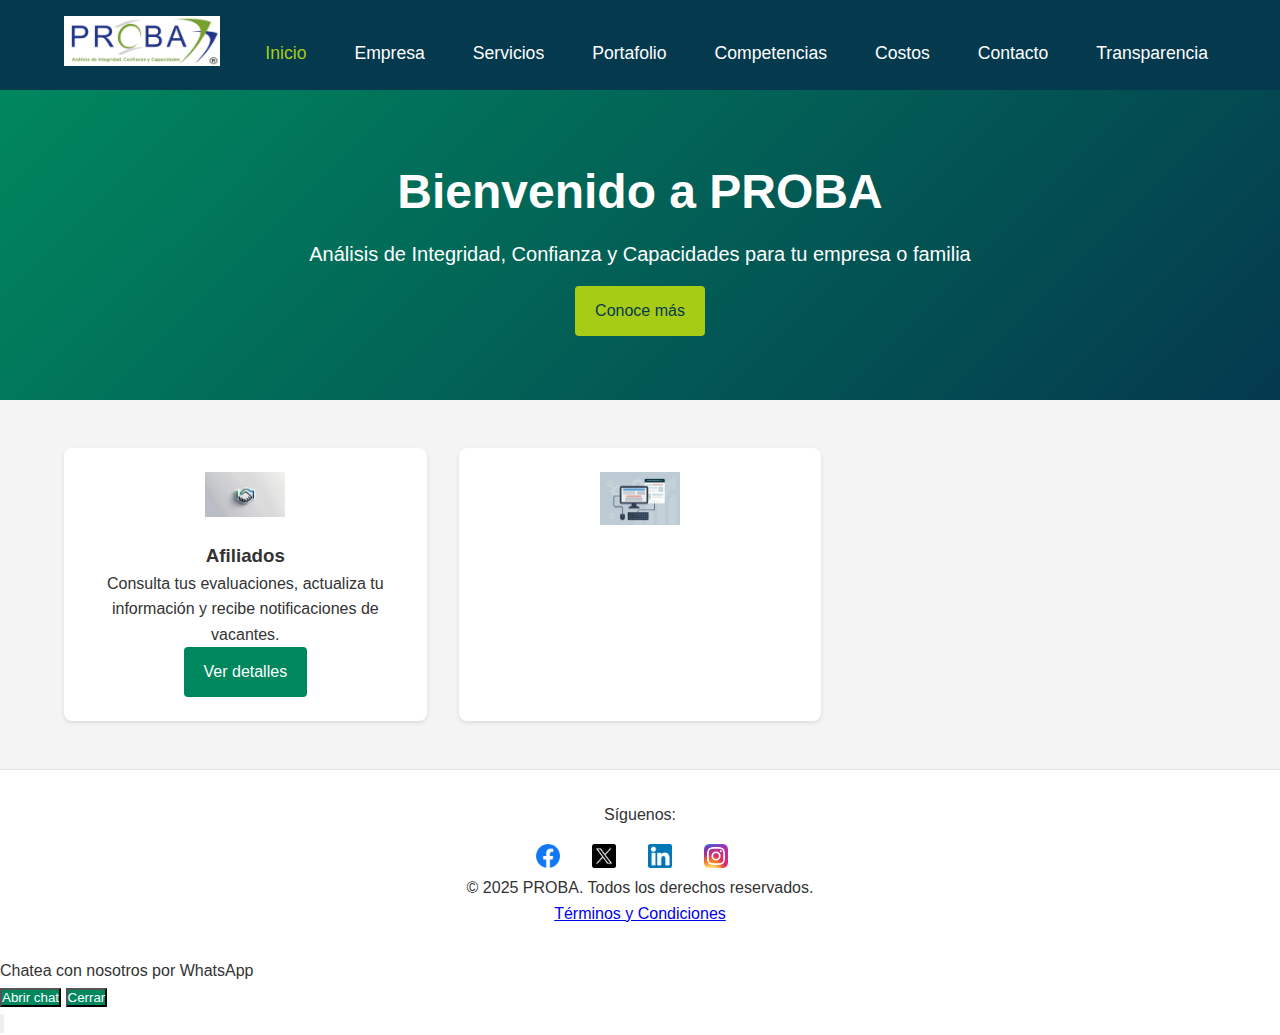
<file: index.html>
<!DOCTYPE html>
<html lang="es">
<head>
  <meta charset="UTF-8">
  <meta name="viewport" content="width=device-width, initial-scale=1">
  <title>PROBA – Inicio</title>
  <link rel="stylesheet" href="css/styles.css">
</head>
<body>

  <!-- ====== HEADER / NAV ====== -->
  <header>
    <div class="container nav-container">
      <a href="index.html" class="logo">
        <img src="images/logo.png" alt="Logo PROBA" />
      </a>
      <nav>
        <ul>
          <li><a href="index.html" class="active">Inicio</a></li>
          <li><a href="empresa.html">Empresa</a></li>
          <li><a href="servicios.html">Servicios</a></li>
          <li><a href="portafolio.html">Portafolio</a></li>
          <li><a href="competencias.html">Competencias</a></li>
          <li><a href="costos.html">Costos</a></li>
          <li><a href="contacto.html">Contacto</a></li>
          <li><a href="transparencia.html">Transparencia</a></li>
        </ul>
      </nav>
    </div>
  </header>

  <!-- ====== HERO ====== -->
  <section class="hero">
    <div class="container hero-content">
      <h1>Bienvenido a PROBA</h1>
      <p>Análisis de Integridad, Confianza y Capacidades para tu empresa o familia</p>
      <a href="empresa.html" class="btn btn-primary">Conoce más</a>
    </div>
  </section>

  <!-- ====== INTRO / DESTACADOS ====== -->
  <section class="intro">
    <div class="container grid-3">
      <div class="card">
        <img src="images/afiliado.jpg" alt="Afiliados" />
        <h3>Afiliados</h3>
        <p>Consulta tus evaluaciones, actualiza tu información y recibe notificaciones de vacantes.</p>
        <a href="empresa.html#publico" class="btn btn-secondary">Ver detalles</a>
      </div>
      <div class="card">
        <img src="images/web.jpg" alt="Empresas" />

      </div>
    </div>
  </section>
  
  <!-- ====== FOOTER ====== -->
  <footer>
    <div class="container footer-content">
      <div class="footer-social">
        <p>Síguenos:</p>
        <ul class="social">
          <li><a href="https://facebook.com/tuempresa" target="_blank">
            <img src="images/facebook.png" alt="Facebook" class="social-icon facebook" />
          </a></li>
          <li><a href="https://twitter.com/tuempresa" target="_blank">
            <img src="images/x.png" alt="Twitter" class="social-icon twitter" />
          </a></li>
          <li><a href="https://linkedin.com/company/tuempresa" target="_blank">
            <img src="images/linkedin.png" alt="LinkedIn" class="social-icon linkedin" />
          </a></li>
          <li><a href="https://instagram.com/tuempresa" target="_blank">
            <img src="images/instagram.png" alt="Instagram" class="social-icon instagram" />
          </a></li>
        </ul>
      </div>
      <p>© 2025 PROBA. Todos los derechos reservados.</p>
      <p><a href="terminos.html" class="terms-link">Términos y Condiciones</a></p>
    </div>
  </footer>
  <!-- Botn flotante de WhatsApp -->
  <div id="whatsapp-overlay" class="whatsapp-overlay hidden">
    <p>Chatea con nosotros por WhatsApp</p>
    <div class="buttons">
      <button type="button" class="btn-secondary" id="whatsapp-open">Abrir chat</button>
      <button type="button" class="btn-secondary" id="whatsapp-close">Cerrar</button>
    </div>
  </div>
  <button id="whatsapp-btn" class="whatsapp-btn" aria-label="WhatsApp">
    <svg viewBox="0 0 32 32" aria-hidden="true"><path d="M16 0c-8.8 0-16 7.2-16 16 0 2.9 0.8 5.7 2.3 8.2l-2.3 8.4 8.6-2.2c2.4 1.3 5.1 2 7.8 2 8.8 0 16-7.2 16-16s-7.2-16-16-16zm0 29.3c-2.2 0-4.4-0.6-6.3-1.7l-0.4-0.2-5.1 1.3 1.4-4.9-0.3-0.5c-1.4-2.2-2.2-4.7-2.2-7.3 0-7.5 6.1-13.6 13.6-13.6s13.6 6.1 13.6 13.6c0 7.5-6.1 13.6-13.6 13.6zm7.6-9.4c-0.3-0.1-1.9-0.9-2.2-1-0.3-0.1-0.5-0.2-0.7 0.2-0.2 0.3-0.8 1-1 1.2-0.2 0.2-0.4 0.3-0.7 0.1-0.3-0.1-1.3-0.5-2.4-1.5-0.9-0.8-1.5-1.8-1.7-2.1-0.2-0.3 0-0.5 0.1-0.6 0.1-0.1 0.3-0.3 0.4-0.4 0.1-0.1 0.1-0.2 0.2-0.3 0.1-0.1 0.1-0.2 0.2-0.3s0.1-0.2 0-0.3c0-0.1-0.7-1.7-1-2.4-0.3-0.7-0.6-0.6-0.8-0.6-0.3 0-0.5 0-0.7 0-0.2 0-0.3 0-0.5 0.3s-0.6 0.6-0.6 1.5 0.6 1.8 0.7 1.9c0.1 0.1 1.1 1.6 2.7 2.8 1.2 0.9 2.1 1.2 2.4 1.3s0.5 0.1 0.7-0.1c0.2-0.2 0.8-0.9 1.1-1.2s0.5-0.3 0.8-0.2c0.3 0.1 1.9 0.9 2.2 1 0.3 0.1 0.5 0.2 0.5 0.3 0.1 0.2 0.1 1.2-0.2 1.6z"/></svg>
  </button>

  <script src="js/script.js"></script>
</body>
</html>
</file>
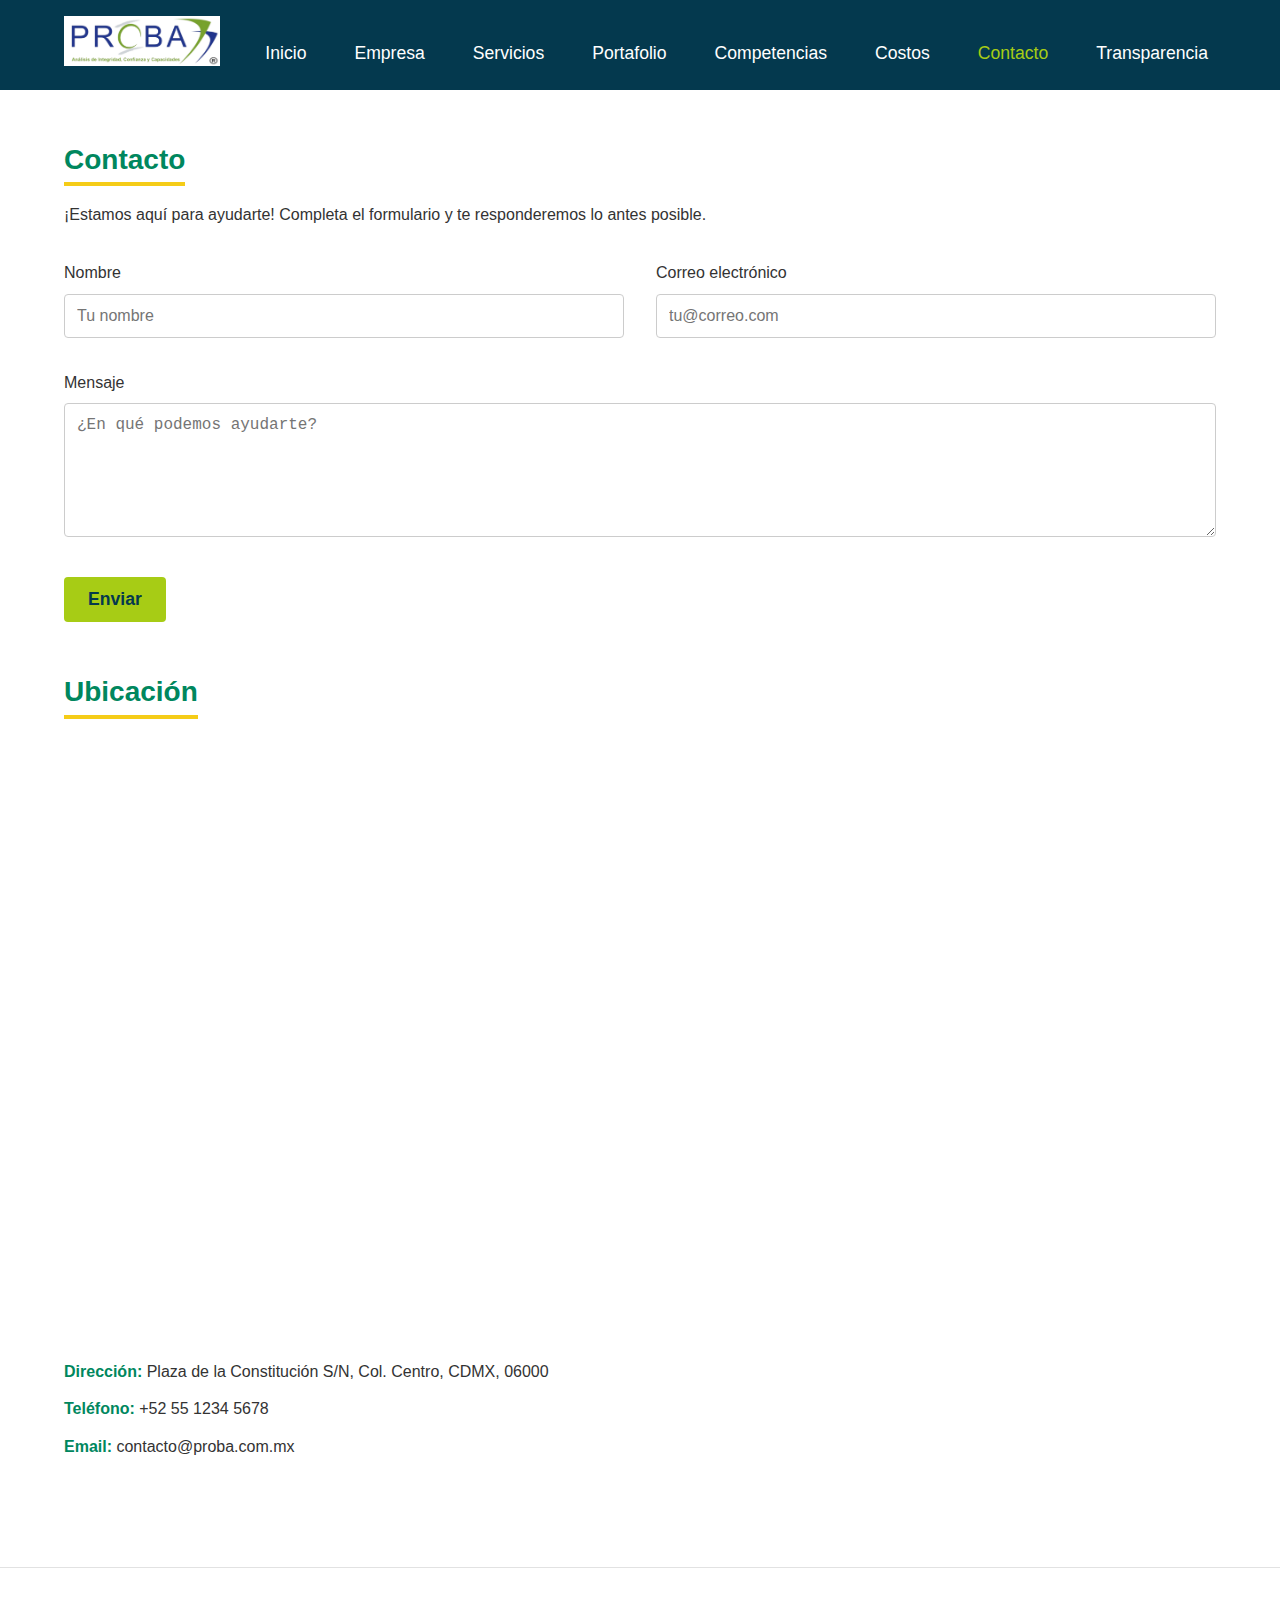
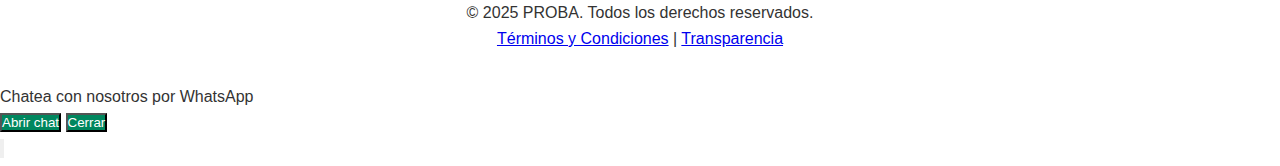
<file: contacto.html>
<!DOCTYPE html>
<html lang="es">
<head>
  <meta charset="UTF-8">
  <meta name="viewport" content="width=device-width, initial-scale=1">
  <title>PROBA – Contacto</title>
  <link rel="stylesheet" href="css/styles.css">
  <style>
    /* Estilos específicos para formulario de contacto */
    #contacto-form {
      display: grid;
      grid-template-columns: 1fr 1fr;
      gap: 2rem;
      align-items: start;
      margin-top: 2rem;
    }
    #contacto-form label {
      display: block;
      margin-bottom: 0.5rem;
      font-weight: 500;
    }
    #contacto-form input,
    #contacto-form textarea {
      width: 100%;
      padding: 0.75rem;
      border: 1px solid #ccc;
      border-radius: 4px;
      font-size: 1rem;
      resize: vertical;
      transition: border-color 0.3s;
    }
    #contacto-form input:focus,
    #contacto-form textarea:focus {
      border-color: var(--emerald);
      outline: none;
    }
    #contacto-form .btn-submit {
      grid-column: span 2;
      background: var(--lime);
      color: var(--dark-teal);
      border: none;
      padding: 0.75rem 1.5rem;
      font-size: 1.1rem;
      font-weight: 600;
      border-radius: 4px;
      cursor: pointer;
      transition: background 0.3s;
      justify-self: start;
    }
    #contacto-form .btn-submit:hover {
      background: var(--gold);
    }
    @media (max-width: 600px) {
      #contacto-form {
        grid-template-columns: 1fr;
      }
      #contacto-form .btn-submit {
        grid-column: span 1;
        width: 100%;
      }
    }

    /* Aviso de privacidad */
    .overlay-consent {
      position: fixed;
      top: 0;
      left: 0;
      width: 100%;
      height: 100%;
      background: rgba(0,0,0,0.6);
      display: flex;
      justify-content: center;
      align-items: center;
      z-index: 1000;
    }
    .overlay-consent.hidden { display: none; }
    .modal-consent {
      background: #fff;
      padding: 1.5rem;
      border-radius: 8px;
      max-width: 400px;
      text-align: center;
    }
    .modal-consent label {
      display: flex;
      align-items: center;
      margin: 1rem 0;
      font-weight: 500;
    }
    .modal-consent input[type="checkbox"] {
      margin-right: 0.5rem;
      width: 20px;
      height: 20px;
    }
    .modal-consent .buttons {
      display: flex;
      justify-content: center;
      gap: 1rem;
      margin-top: 1rem;
    }
  </style>
</head>
<body>
  <!-- HEADER y NAV -->
  <header>
    <div class="container nav-container">
      <a href="index.html" class="logo"><img src="images/logo.png" alt="Logo PROBA"></a>
      <nav>
        <ul>
          <li><a href="index.html">Inicio</a></li>
          <li><a href="empresa.html">Empresa</a></li>
          <li><a href="servicios.html">Servicios</a></li>
          <li><a href="portafolio.html">Portafolio</a></li>
          <li><a href="competencias.html">Competencias</a></li>
          <li><a href="costos.html">Costos</a></li>
          <li><a href="contacto.html" class="active">Contacto</a></li>
          <li><a href="transparencia.html">Transparencia</a></li>
        </ul>
      </nav>
    </div>
  </header>

  <main class="container section">
    <h2>Contacto</h2>
    <p>¡Estamos aquí para ayudarte! Completa el formulario y te responderemos lo antes posible.</p>

    <form id="contacto-form">
      <div>
        <label for="nombre">Nombre</label>
        <input type="text" id="nombre" name="nombre" placeholder="Tu nombre" required>
      </div>
      <div>
        <label for="email">Correo electrónico</label>
        <input type="email" id="email" name="email" placeholder="tu@correo.com" required>
      </div>
      <div style="grid-column: span 2;">
        <label for="mensaje">Mensaje</label>
        <textarea id="mensaje" name="mensaje" rows="6" placeholder="¿En qué podemos ayudarte?" required></textarea>
      </div>
      <button type="button" class="btn-submit" id="open-consent">Enviar</button>
    </form>

    <div id="aviso-overlay" class="overlay-consent hidden">
      <div class="modal-consent">
        <p>Estás a punto de enviar tus datos personales. Confirma que estás de acuerdo.</p>
        <label><input type="checkbox" id="aceptar-datos"> Acepto el envío de mis datos personales</label>
        <div class="buttons">
          <button type="button" class="btn-secondary" id="cancelar-envio">Cancelar</button>
          <button type="button" class="btn-submit" id="confirmar-envio" disabled>Enviar</button>
        </div>
      </div>
    </div>

    <!-- NUEVA SECCIÓN DE UBICACIÓN Y DATOS DE CONTACTO -->
    <section id="ubicacion" class="section">
      <h2>Ubicación</h2>
      <div class="map-container">
        <iframe
          src="https://www.google.com/maps/embed?pb=!1m18!1m12!1m3!1d3762.8430171093698!2d-99.13260608534549!3d19.432613986943704!2m3!1f0!2f0!3f0!3m2!1i1024!2i768!4f13.1!3m3!1m2!1s0x85d1ff1b8925b129%3A0xddf3b46e4fb4f3a2!2sZ%C3%B3calo%20de%20la%20Ciudad%20de%20M%C3%A9xico!5e0!3m2!1ses-419!2smx!4v1600000000000!5m2!1ses-419!2smx"
          allowfullscreen=""
          loading="lazy"
          referrerpolicy="no-referrer-when-downgrade">
        </iframe>
      </div>
      <div class="contact-details">
        <p><strong>Dirección:</strong> Plaza de la Constitución S/N, Col. Centro, CDMX, 06000</p>
        <p><strong>Teléfono:</strong> +52 55 1234 5678</p>
        <p><strong>Email:</strong> contacto@proba.com.mx</p>
      </div>
    </section>
  </main>

  <!-- FOOTER -->
  <footer>
    <div class="container footer-content">
      <p>© 2025 PROBA. Todos los derechos reservados.</p>
      <p>
        <a href="terminos.html" class="terms-link">Términos y Condiciones</a>
        |
        <a href="transparencia.html" class="terms-link">Transparencia</a>
      </p>
    </div>
  </footer>
  <!-- Botón flotante de WhatsApp -->
  <div id="whatsapp-overlay" class="whatsapp-overlay hidden">
    <p>Chatea con nosotros por WhatsApp</p>
    <div class="buttons">
      <button type="button" class="btn-secondary" id="whatsapp-open">Abrir chat</button>
      <button type="button" class="btn-secondary" id="whatsapp-close">Cerrar</button>
    </div>
  </div>
  <button id="whatsapp-btn" class="whatsapp-btn" aria-label="WhatsApp">
    <svg viewBox="0 0 32 32" aria-hidden="true"><path d="M16 0c-8.8 0-16 7.2-16 16 0 2.9 0.8 5.7 2.3 8.2l-2.3 8.4 8.6-2.2c2.4 1.3 5.1 2 7.8 2 8.8 0 16-7.2 16-16s-7.2-16-16-16zm0 29.3c-2.2 0-4.4-0.6-6.3-1.7l-0.4-0.2-5.1 1.3 1.4-4.9-0.3-0.5c-1.4-2.2-2.2-4.7-2.2-7.3 0-7.5 6.1-13.6 13.6-13.6s13.6 6.1 13.6 13.6c0 7.5-6.1 13.6-13.6 13.6zm7.6-9.4c-0.3-0.1-1.9-0.9-2.2-1-0.3-0.1-0.5-0.2-0.7 0.2-0.2 0.3-0.8 1-1 1.2-0.2 0.2-0.4 0.3-0.7 0.1-0.3-0.1-1.3-0.5-2.4-1.5-0.9-0.8-1.5-1.8-1.7-2.1-0.2-0.3 0-0.5 0.1-0.6 0.1-0.1 0.3-0.3 0.4-0.4 0.1-0.1 0.1-0.2 0.2-0.3 0.1-0.1 0.1-0.2 0.2-0.3s0.1-0.2 0-0.3c0-0.1-0.7-1.7-1-2.4-0.3-0.7-0.6-0.6-0.8-0.6-0.3 0-0.5 0-0.7 0-0.2 0-0.3 0-0.5 0.3s-0.6 0.6-0.6 1.5 0.6 1.8 0.7 1.9c0.1 0.1 1.1 1.6 2.7 2.8 1.2 0.9 2.1 1.2 2.4 1.3s0.5 0.1 0.7-0.1c0.2-0.2 0.8-0.9 1.1-1.2s0.5-0.3 0.8-0.2c0.3 0.1 1.9 0.9 2.2 1 0.3 0.1 0.5 0.2 0.5 0.3 0.1 0.2 0.1 1.2-0.2 1.6z"/></svg>
  </button>
  <script src="js/script.js"></script>
</body>
</html>
</file>
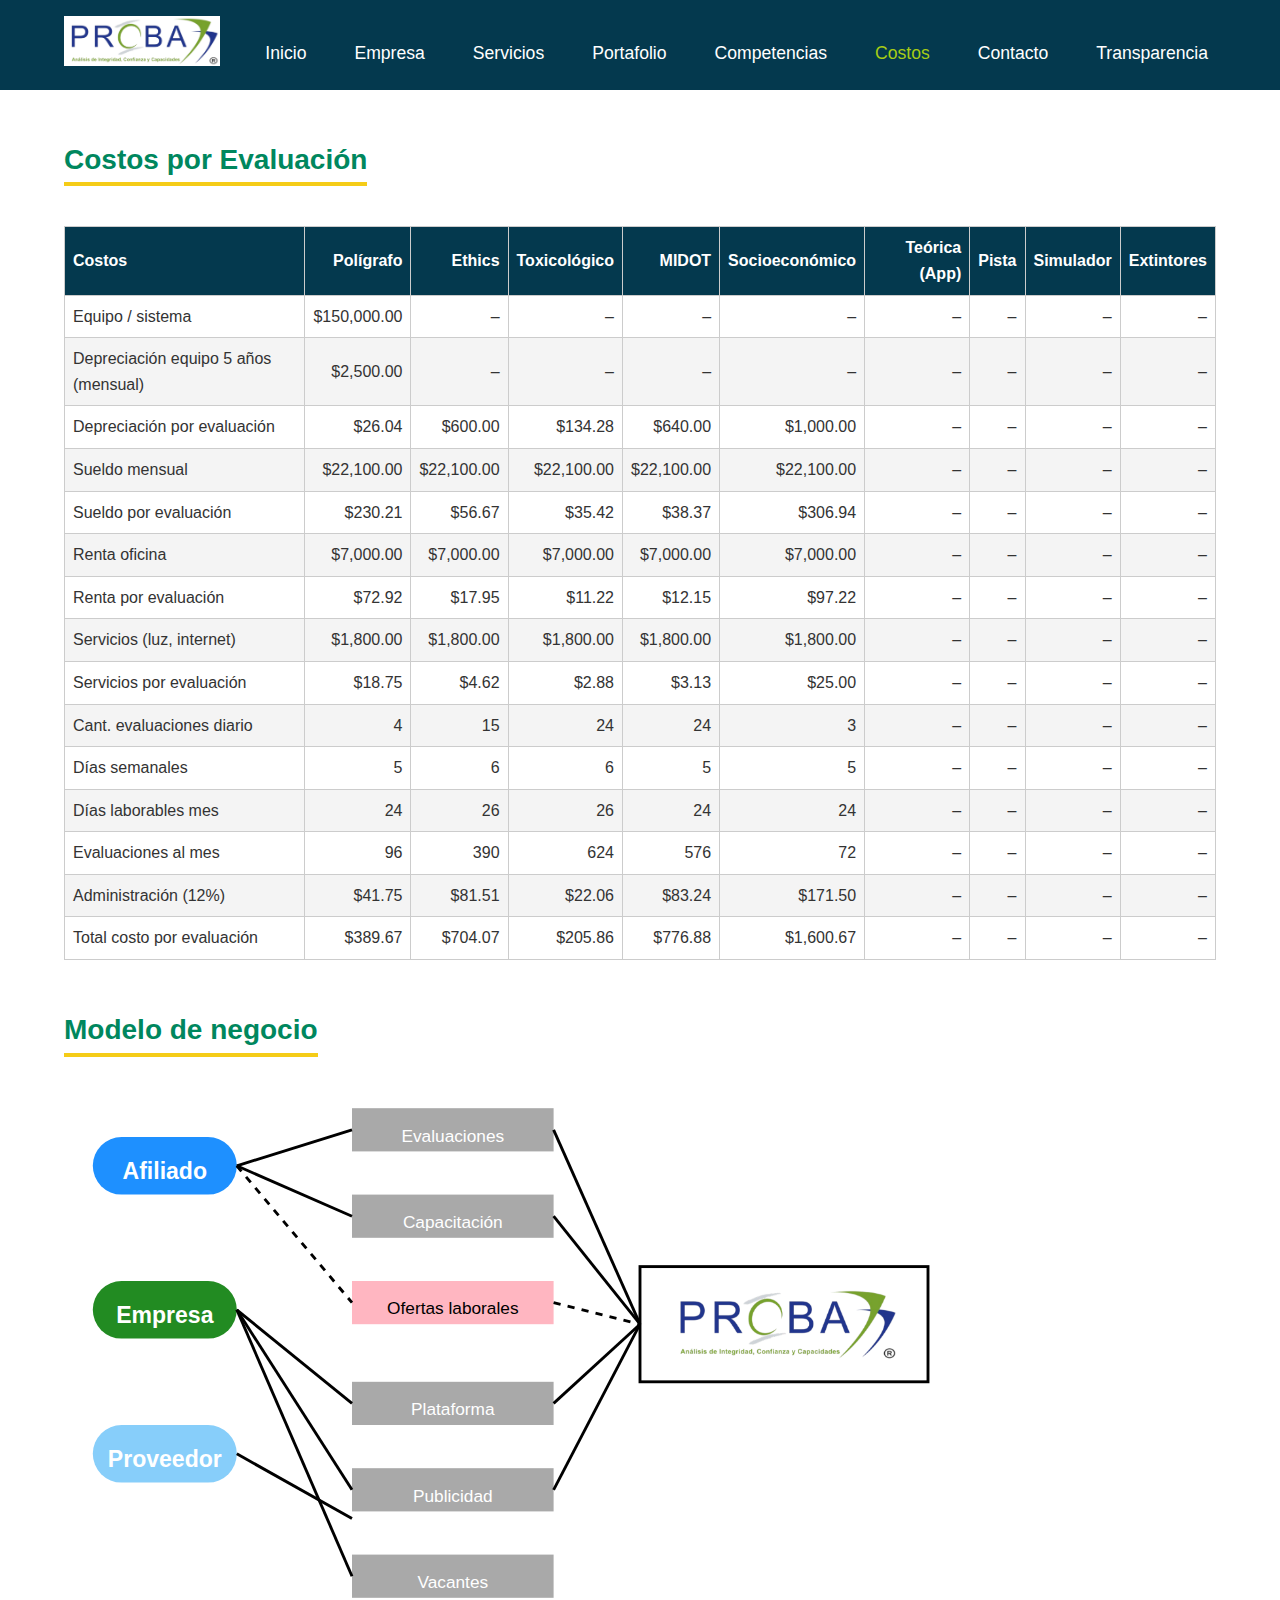
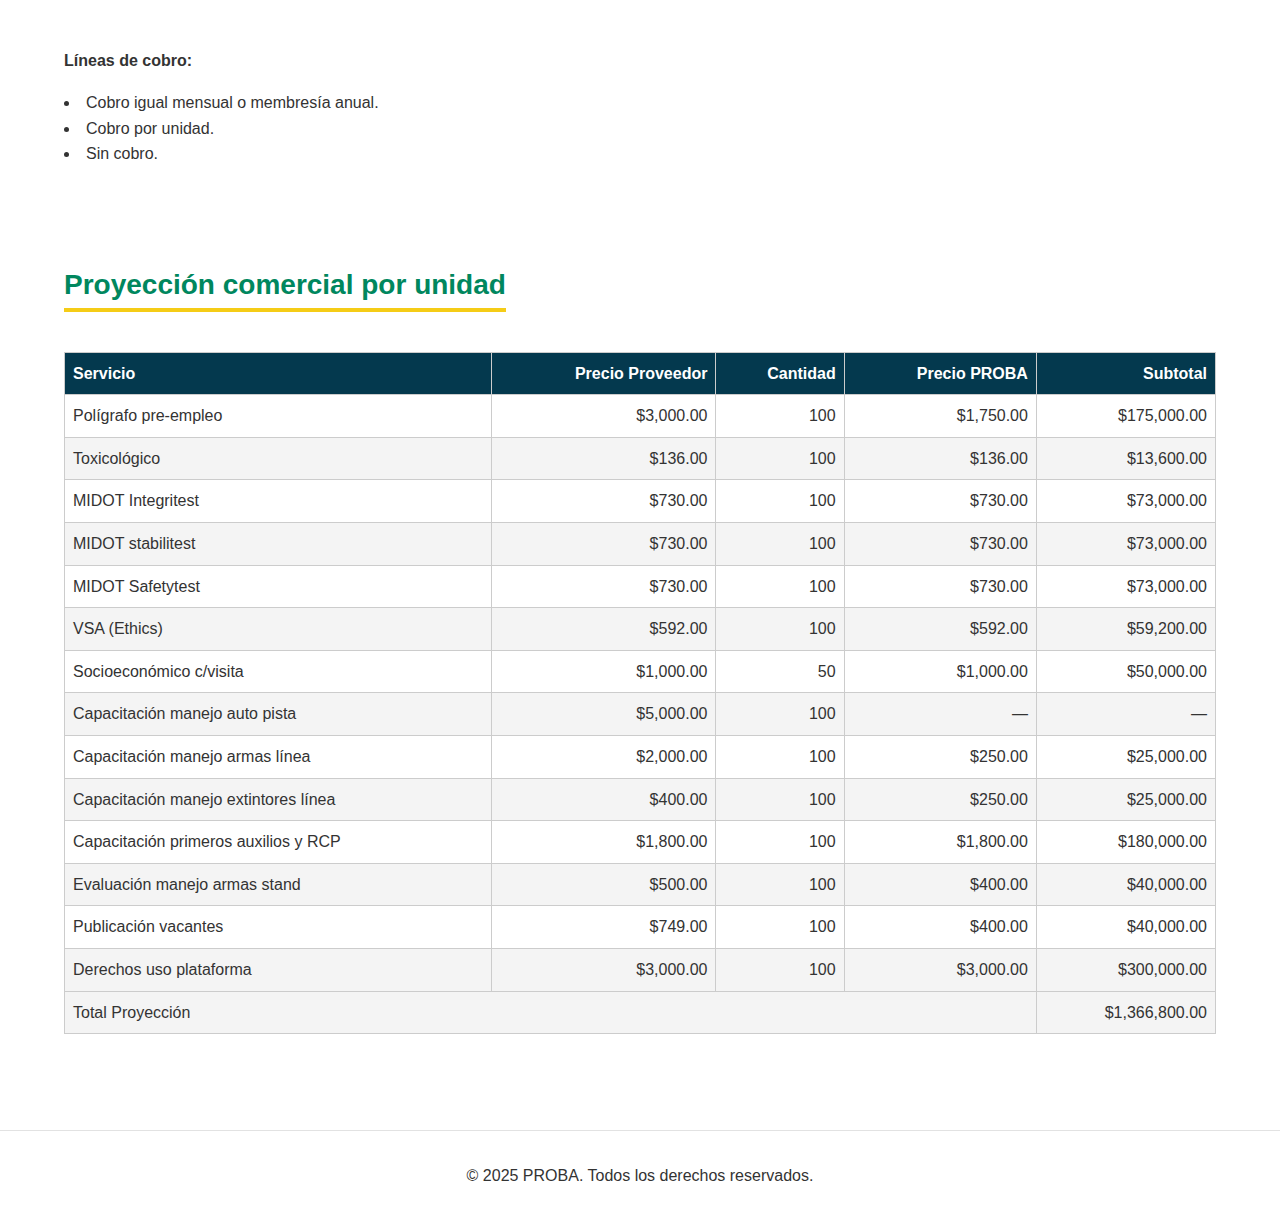
<file: costos.html>
<!-- Archivo: costos.html -->
<!DOCTYPE html>
<html lang="es">
<head>
  <meta charset="UTF-8">
  <meta name="viewport" content="width=device-width, initial-scale=1">
  <title>PROBA – Costos</title>
  <link rel="stylesheet" href="css/styles.css">
  <style>
    /* Estilos adicionales para tablas de costos y proyección */
    .costos-table, .proyeccion-table {
      width: 100%;
      border-collapse: collapse;
      margin-top: 1rem;
    }
    .costos-table th, .costos-table td,
    .proyeccion-table th, .proyeccion-table td {
      border: 1px solid #ccc;
      padding: 0.5rem;
      text-align: right;
    }
    .costos-table thead, .proyeccion-table thead {
      background: var(--dark-teal);
      color: #fff;
    }
    .costos-table tbody tr:nth-child(even), .proyeccion-table tbody tr:nth-child(even) {
      background: var(--gray-light);
    }
    .costos-table th:first-child, .proyeccion-table th:first-child,
    .costos-table td:first-child, .proyeccion-table td:first-child {
      text-align: left;
    }
    .section h2 { margin-bottom: 0.5rem; }
  </style>
</head>
<body>
  <header>
    <div class="container nav-container">
      <a href="index.html" class="logo"><img src="images/logo.png" alt="Logo PROBA"></a>
      <nav>
        <ul>
          <li><a href="index.html">Inicio</a></li>
          <li><a href="empresa.html">Empresa</a></li>
          <li><a href="servicios.html">Servicios</a></li>
          <li><a href="portafolio.html">Portafolio</a></li>
          <li><a href="competencias.html">Competencias</a></li>
          <li><a href="costos.html" class="active">Costos</a></li>
          <li><a href="contacto.html">Contacto</a></li>
          <li><a href="transparencia.html">Transparencia</a></li>
        </ul>
      </nav>
    </div>
  </header>
  <main class="container section">

    <!-- Sección: Costos -->
    <section id="costos">
      <h2>Costos por Evaluación</h2>
      <div class="table-responsive">
        <table class="costos-table">
          <thead>
            <tr>
              <th>Costos</th>
              <th>Polígrafo</th>
              <th>Ethics</th>
              <th>Toxicológico</th>
              <th>MIDOT</th>
              <th>Socioeconómico</th>
              <th>Teórica (App)</th>
              <th>Pista</th>
              <th>Simulador</th>
              <th>Extintores</th>
            </tr>
          </thead>
          <tbody>
            <tr><td>Equipo / sistema</td><td>$150,000.00</td><td>–</td><td>–</td><td>–</td><td>–</td><td>–</td><td>–</td><td>–</td><td>–</td></tr>
            <tr><td>Depreciación equipo 5 años (mensual)</td><td>$2,500.00</td><td>–</td><td>–</td><td>–</td><td>–</td><td>–</td><td>–</td><td>–</td><td>–</td></tr>
            <tr><td>Depreciación por evaluación</td><td>$26.04</td><td>$600.00</td><td>$134.28</td><td>$640.00</td><td>$1,000.00</td><td>–</td><td>–</td><td>–</td><td>–</td></tr>
            <tr><td>Sueldo mensual</td><td>$22,100.00</td><td>$22,100.00</td><td>$22,100.00</td><td>$22,100.00</td><td>$22,100.00</td><td>–</td><td>–</td><td>–</td><td>–</td></tr>
            <tr><td>Sueldo por evaluación</td><td>$230.21</td><td>$56.67</td><td>$35.42</td><td>$38.37</td><td>$306.94</td><td>–</td><td>–</td><td>–</td><td>–</td></tr>
            <tr><td>Renta oficina</td><td>$7,000.00</td><td>$7,000.00</td><td>$7,000.00</td><td>$7,000.00</td><td>$7,000.00</td><td>–</td><td>–</td><td>–</td><td>–</td></tr>
            <tr><td>Renta por evaluación</td><td>$72.92</td><td>$17.95</td><td>$11.22</td><td>$12.15</td><td>$97.22</td><td>–</td><td>–</td><td>–</td><td>–</td></tr>
            <tr><td>Servicios (luz, internet)</td><td>$1,800.00</td><td>$1,800.00</td><td>$1,800.00</td><td>$1,800.00</td><td>$1,800.00</td><td>–</td><td>–</td><td>–</td><td>–</td></tr>
            <tr><td>Servicios por evaluación</td><td>$18.75</td><td>$4.62</td><td>$2.88</td><td>$3.13</td><td>$25.00</td><td>–</td><td>–</td><td>–</td><td>–</td></tr>
            <tr><td>Cant. evaluaciones diario</td><td>4</td><td>15</td><td>24</td><td>24</td><td>3</td><td>–</td><td>–</td><td>–</td><td>–</td></tr>
            <tr><td>Días semanales</td><td>5</td><td>6</td><td>6</td><td>5</td><td>5</td><td>–</td><td>–</td><td>–</td><td>–</td></tr>
            <tr><td>Días laborables mes</td><td>24</td><td>26</td><td>26</td><td>24</td><td>24</td><td>–</td><td>–</td><td>–</td><td>–</td></tr>
            <tr><td>Evaluaciones al mes</td><td>96</td><td>390</td><td>624</td><td>576</td><td>72</td><td>–</td><td>–</td><td>–</td><td>–</td></tr>
            <tr><td>Administración (12%)</td><td>$41.75</td><td>$81.51</td><td>$22.06</td><td>$83.24</td><td>$171.50</td><td>–</td><td>–</td><td>–</td><td>–</td></tr>
          </tbody>
          <tfoot>
            <tr><td>Total costo por evaluación</td><td>$389.67</td><td>$704.07</td><td>$205.86</td><td>$776.88</td><td>$1,600.67</td><td>–</td><td>–</td><td>–</td><td>–</td></tr>
          </tfoot>
        </table>
      </div>
    </section>

    <!-- Sección: Modelo de negocio -->
    <section id="modelo-negocio" class="section">
      <h2>Modelo de negocio</h2>
      <div class="modelo-grid">
        <!-- Diagrama inline SVG -->
        <div class="modelo-diagrama">
          <svg viewBox="0 0 800 400" xmlns="http://www.w3.org/2000/svg">
            <!-- Nodos -->
            <rect x="20" y="50" width="100" height="40" rx="20" fill="#1E90FF" />
            <text x="70" y="75" fill="#fff" text-anchor="middle" alignment-baseline="middle" font-weight="bold">Afiliado</text>

            <rect x="20" y="150" width="100" height="40" rx="20" fill="#228B22" />
            <text x="70" y="175" fill="#fff" text-anchor="middle" alignment-baseline="middle" font-weight="bold">Empresa</text>

            <rect x="20" y="250" width="100" height="40" rx="20" fill="#87CEFA" />
            <text x="70" y="275" fill="#fff" text-anchor="middle" alignment-baseline="middle" font-weight="bold">Proveedor</text>

            <!-- Servicios afiliado -->
            <rect x="200" y="30" width="140" height="30" fill="#A9A9A9" />
            <text x="270" y="50" fill="#fff" font-size="12" text-anchor="middle" alignment-baseline="middle">Evaluaciones</text>

            <rect x="200" y="90" width="140" height="30" fill="#A9A9A9" />
            <text x="270" y="110" fill="#fff" font-size="12" text-anchor="middle" alignment-baseline="middle">Capacitación</text>

            <rect x="200" y="150" width="140" height="30" fill="#FFB6C1" />
            <text x="270" y="170" fill="#000" font-size="12" text-anchor="middle" alignment-baseline="middle">Ofertas laborales</text>

            <!-- Servicios empresa -->
            <rect x="200" y="220" width="140" height="30" fill="#A9A9A9" />
            <text x="270" y="240" fill="#fff" font-size="12" text-anchor="middle" alignment-baseline="middle">Plataforma</text>

            <rect x="200" y="280" width="140" height="30" fill="#A9A9A9" />
            <text x="270" y="300" fill="#fff" font-size="12" text-anchor="middle" alignment-baseline="middle">Publicidad</text>

            <rect x="200" y="340" width="140" height="30" fill="#A9A9A9" />
            <text x="270" y="360" fill="#fff" font-size="12" text-anchor="middle" alignment-baseline="middle">Vacantes</text>

            <!-- Central PROBA logo container -->
            <rect x="400" y="140" width="200" height="80" fill="none" stroke="#000" stroke-width="2"/>
            <image href="images/logo.png" x="420" y="150" width="160" height="60" />

            <!-- Líneas de conexión -->
            <!-- Afiliado -> Evaluaciones (solid) -->
            <line x1="120" y1="70" x2="200" y2="45" stroke="#000" stroke-width="2" />
            <!-- Afiliado -> Capacitación (solid) -->
            <line x1="120" y1="70" x2="200" y2="105" stroke="#000" stroke-width="2" />
            <!-- Afiliado -> Ofertas (dashed) -->
            <line x1="120" y1="70" x2="200" y2="165" stroke="#000" stroke-width="2" stroke-dasharray="5,5" />

            <!-- Empresa -> Plataforma (solid) -->
            <line x1="120" y1="170" x2="200" y2="235" stroke="#000" stroke-width="2" />
            <!-- Empresa -> Publicidad (solid) -->
            <line x1="120" y1="170" x2="200" y2="295" stroke="#000" stroke-width="2" />
            <!-- Empresa -> Vacantes (solid) -->
            <line x1="120" y1="170" x2="200" y2="355" stroke="#000" stroke-width="2" />

            <!-- Proveedor -> Publicidad (solid) -->
            <line x1="120" y1="270" x2="200" y2="315" stroke="#000" stroke-width="2" />

            <!-- Conexiones servicios -> logo -->
            <line x1="340" y1="45" x2="400" y2="180" stroke="#000" stroke-width="2" />
            <line x1="340" y1="105" x2="400" y2="180" stroke="#000" stroke-width="2" />
            <line x1="340" y1="165" x2="400" y2="180" stroke="#000" stroke-width="2" stroke-dasharray="5,5" />
            <line x1="340" y1="235" x2="400" y2="180" stroke="#000" stroke-width="2" />
            <line x1="340" y1="295" x2="400" y2="180" stroke="#000" stroke-width="2" />
          </svg>
        </div>
        <!-- Leyenda -->
        <div class="modelo-leyenda">
          <p><strong>Líneas de cobro:</strong></p>
          <ul>
            <li><span class="linea linea-sola"></span> Cobro igual mensual o membresía anual.</li>
            <li><span class="linea linea-doble"></span> Cobro por unidad.</li>
            <li><span class="linea linea-punteada"></span> Sin cobro.</li>
          </ul>
        </div>
      </div>
    </section>

    <!-- Sección: Proyección comercial por unidad -->
    <section id="proyeccion-commercial" class="section">
      <h2>Proyección comercial por unidad</h2>
      <div class="table-responsive">
        <table class="proyeccion-table">
          <thead>
            <tr>
              <th>Servicio</th>
              <th>Precio Proveedor</th>
              <th>Cantidad</th>
              <th>Precio PROBA</th>
              <th>Subtotal</th>
            </tr>
          </thead>
          <tbody>
            <tr><td>Polígrafo pre-empleo</td><td>$3,000.00</td><td>100</td><td>$1,750.00</td><td>$175,000.00</td></tr>
            <tr><td>Toxicológico</td><td>$136.00</td><td>100</td><td>$136.00</td><td>$13,600.00</td></tr>
            <tr><td>MIDOT Integritest</td><td>$730.00</td><td>100</td><td>$730.00</td><td>$73,000.00</td></tr>
            <tr><td>MIDOT stabilitest</td><td>$730.00</td><td>100</td><td>$730.00</td><td>$73,000.00</td></tr>
            <tr><td>MIDOT Safetytest</td><td>$730.00</td><td>100</td><td>$730.00</td><td>$73,000.00</td></tr>
            <tr><td>VSA (Ethics)</td><td>$592.00</td><td>100</td><td>$592.00</td><td>$59,200.00</td></tr>
            <tr><td>Socioeconómico c/visita</td><td>$1,000.00</td><td>50</td><td>$1,000.00</td><td>$50,000.00</td></tr>
            <tr><td>Capacitación manejo auto pista</td><td>$5,000.00</td><td>100</td><td>—</td><td>—</td></tr>
            <tr><td>Capacitación manejo armas línea</td><td>$2,000.00</td><td>100</td><td>$250.00</td><td>$25,000.00</td></tr>
            <tr><td>Capacitación manejo extintores línea</td><td>$400.00</td><td>100</td><td>$250.00</td><td>$25,000.00</td></tr>
            <tr><td>Capacitación primeros auxilios y RCP</td><td>$1,800.00</td><td>100</td><td>$1,800.00</td><td>$180,000.00</td></tr>
            <tr><td>Evaluación manejo armas stand</td><td>$500.00</td><td>100</td><td>$400.00</td><td>$40,000.00</td></tr>
            <tr><td>Publicación vacantes</td><td>$749.00</td><td>100</td><td>$400.00</td><td>$40,000.00</td></tr>
            <tr><td>Derechos uso plataforma</td><td>$3,000.00</td><td>100</td><td>$3,000.00</td><td>$300,000.00</td></tr>
          </tbody>
          <tfoot>
            <tr><td colspan="4">Total Proyección</td><td>$1,366,800.00</td></tr>
          </tfoot>
        </table>
      </div>
    </section>

  </main>

  <footer>
    <div class="container footer-content">
      <p>© 2025 PROBA. Todos los derechos reservados.</p>
    </div>
  </footer>
</body>
</html>
</file>
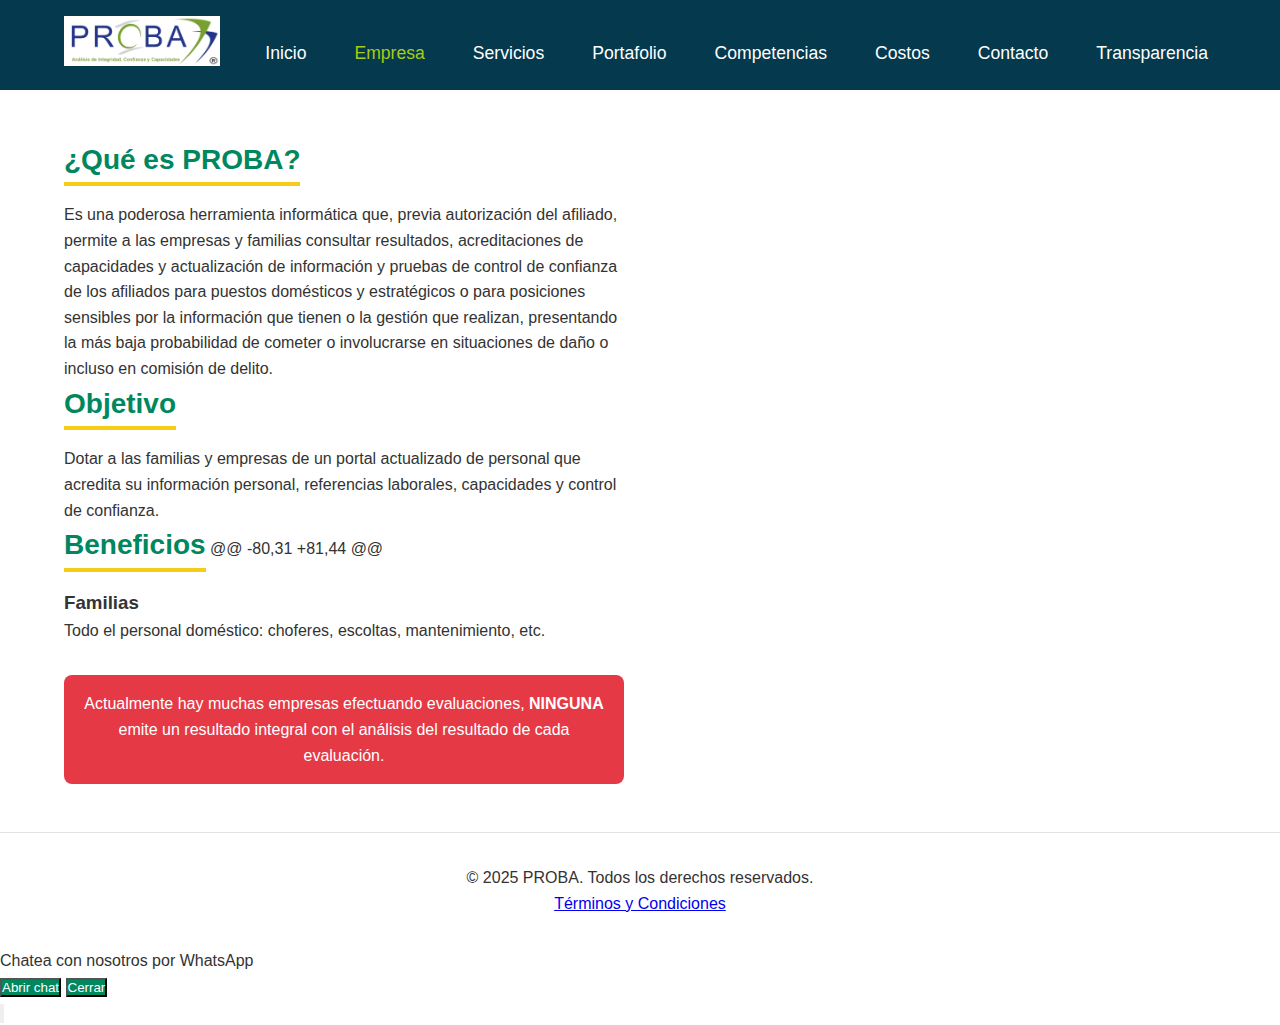
<file: empresa.html>
<!DOCTYPE html>
<html lang="es">
<head>
  <meta charset="UTF-8">
  <meta name="viewport" content="width=device-width, initial-scale=1">
  <title>PROBA – Empresa</title>
  <link rel="stylesheet" href="css/styles.css">
</head>
<body>

  <!-- ====== HEADER / NAV ====== -->
  <header>
    <div class="container nav-container">
      <a href="index.html" class="logo">
        <img src="images/logo.png" alt="Logo PROBA">
      </a>
      <nav>
        <ul>
          <li><a href="index.html">Inicio</a></li>
          <li><a href="empresa.html" class="active">Empresa</a></li>
          <li><a href="servicios.html">Servicios</a></li>
          <li><a href="portafolio.html">Portafolio</a></li>
          <li><a href="competencias.html">Competencias</a></li>
          <li><a href="costos.html">Costos</a></li>
          <li><a href="contacto.html">Contacto</a></li>
          <li><a href="transparencia.html">Transparencia</a></li>
        </ul>
      </nav>
    </div>
  </header>

  <!-- ====== CONTENIDO PRINCIPAL ====== -->
  <main class="container section">
    <div class="grid-2">

      <!-- Columna izquierda -->
      <div>
        <!-- ¿Qué es PROBA? -->
        <h2>¿Qué es PROBA?</h2>
        <p>
          Es una poderosa herramienta informática que, previa autorización del afiliado, permite a las empresas y familias consultar resultados, acreditaciones de capacidades y actualización de información y pruebas de control de confianza de los afiliados para puestos domésticos y estratégicos o para posiciones sensibles por la información que tienen o la gestión que realizan, presentando la más baja probabilidad de cometer o involucrarse en situaciones de daño o incluso en comisión de delito.
        </p>

        <!-- Objetivo -->
        <h2>Objetivo</h2>
        <p>
          Dotar a las familias y empresas de un portal actualizado de personal que acredita su información personal, referencias laborales, capacidades y control de confianza.
        </p>

        <!-- Beneficios -->
        <h2>Beneficios</h2>
@@ -80,31 +81,44 @@
        <h3>Familias</h3>
        <p>
          Todo el personal doméstico: choferes, escoltas, mantenimiento, etc.
        </p>

        <!-- Callout -->
        <div style="
          background: #e63946;
          color: #fff;
          padding: 1rem;
          border-radius: 8px;
          text-align: center;
          margin-top: 2rem;
        ">
          Actualmente hay muchas empresas efectuando evaluaciones, <strong>NINGUNA</strong> emite un resultado integral con el análisis del resultado de cada evaluación.
        </div>
      </div>

    </div>
  </main>

  <!-- ====== FOOTER ====== -->
  <footer>
    <div class="container footer-content">
      <p>© 2025 PROBA. Todos los derechos reservados.</p>
      <p><a href="terminos.html" class="terms-link">Términos y Condiciones</a></p>
    </div>
  </footer>
  <!-- Botón flotante de WhatsApp -->
  <div id="whatsapp-overlay" class="whatsapp-overlay hidden">
    <p>Chatea con nosotros por WhatsApp</p>
    <div class="buttons">
      <button type="button" class="btn-secondary" id="whatsapp-open">Abrir chat</button>
      <button type="button" class="btn-secondary" id="whatsapp-close">Cerrar</button>
    </div>
  </div>
  <button id="whatsapp-btn" class="whatsapp-btn" aria-label="WhatsApp">
    <svg viewBox="0 0 32 32" aria-hidden="true"><path d="M16 0c-8.8 0-16 7.2-16 16 0 2.9 0.8 5.7 2.3 8.2l-2.3 8.4 8.6-2.2c2.4 1.3 5.1 2 7.8 2 8.8 0 16-7.2 16-16s-7.2-16-16-16zm0 29.3c-2.2 0-4.4-0.6-6.3-1.7l-0.4-0.2-5.1 1.3 1.4-4.9-0.3-0.5c-1.4-2.2-2.2-4.7-2.2-7.3 0-7.5 6.1-13.6 13.6-13.6s13.6 6.1 13.6 13.6c0 7.5-6.1 13.6-13.6 13.6zm7.6-9.4c-0.3-0.1-1.9-0.9-2.2-1-0.3-0.1-0.5-0.2-0.7 0.2-0.2 0.3-0.8 1-1 1.2-0.2 0.2-0.4 0.3-0.7 0.1-0.3-0.1-1.3-0.5-2.4-1.5-0.9-0.8-1.5-1.8-1.7-2.1-0.2-0.3 0-0.5 0.1-0.6 0.1-0.1 0.3-0.3 0.4-0.4 0.1-0.1 0.1-0.2 0.2-0.3 0.1-0.1 0.1-0.2 0.2-0.3s0.1-0.2 0-0.3c0-0.1-0.7-1.7-1-2.4-0.3-0.7-0.6-0.6-0.8-0.6-0.3 0-0.5 0-0.7 0-0.2 0-0.3 0-0.5 0.3s-0.6 0.6-0.6 1.5 0.6 1.8 0.7 1.9c0.1 0.1 1.1 1.6 2.7 2.8 1.2 0.9 2.1 1.2 2.4 1.3s0.5 0.1 0.7-0.1c0.2-0.2 0.8-0.9 1.1-1.2s0.5-0.3 0.8-0.2c0.3 0.1 1.9 0.9 2.2 1 0.3 0.1 0.5 0.2 0.5 0.3 0.1 0.2 0.1 1.2-0.2 1.6z"/></svg>
  </button>


  <script src="js/script.js"></script>
</body>
</html>
</file>
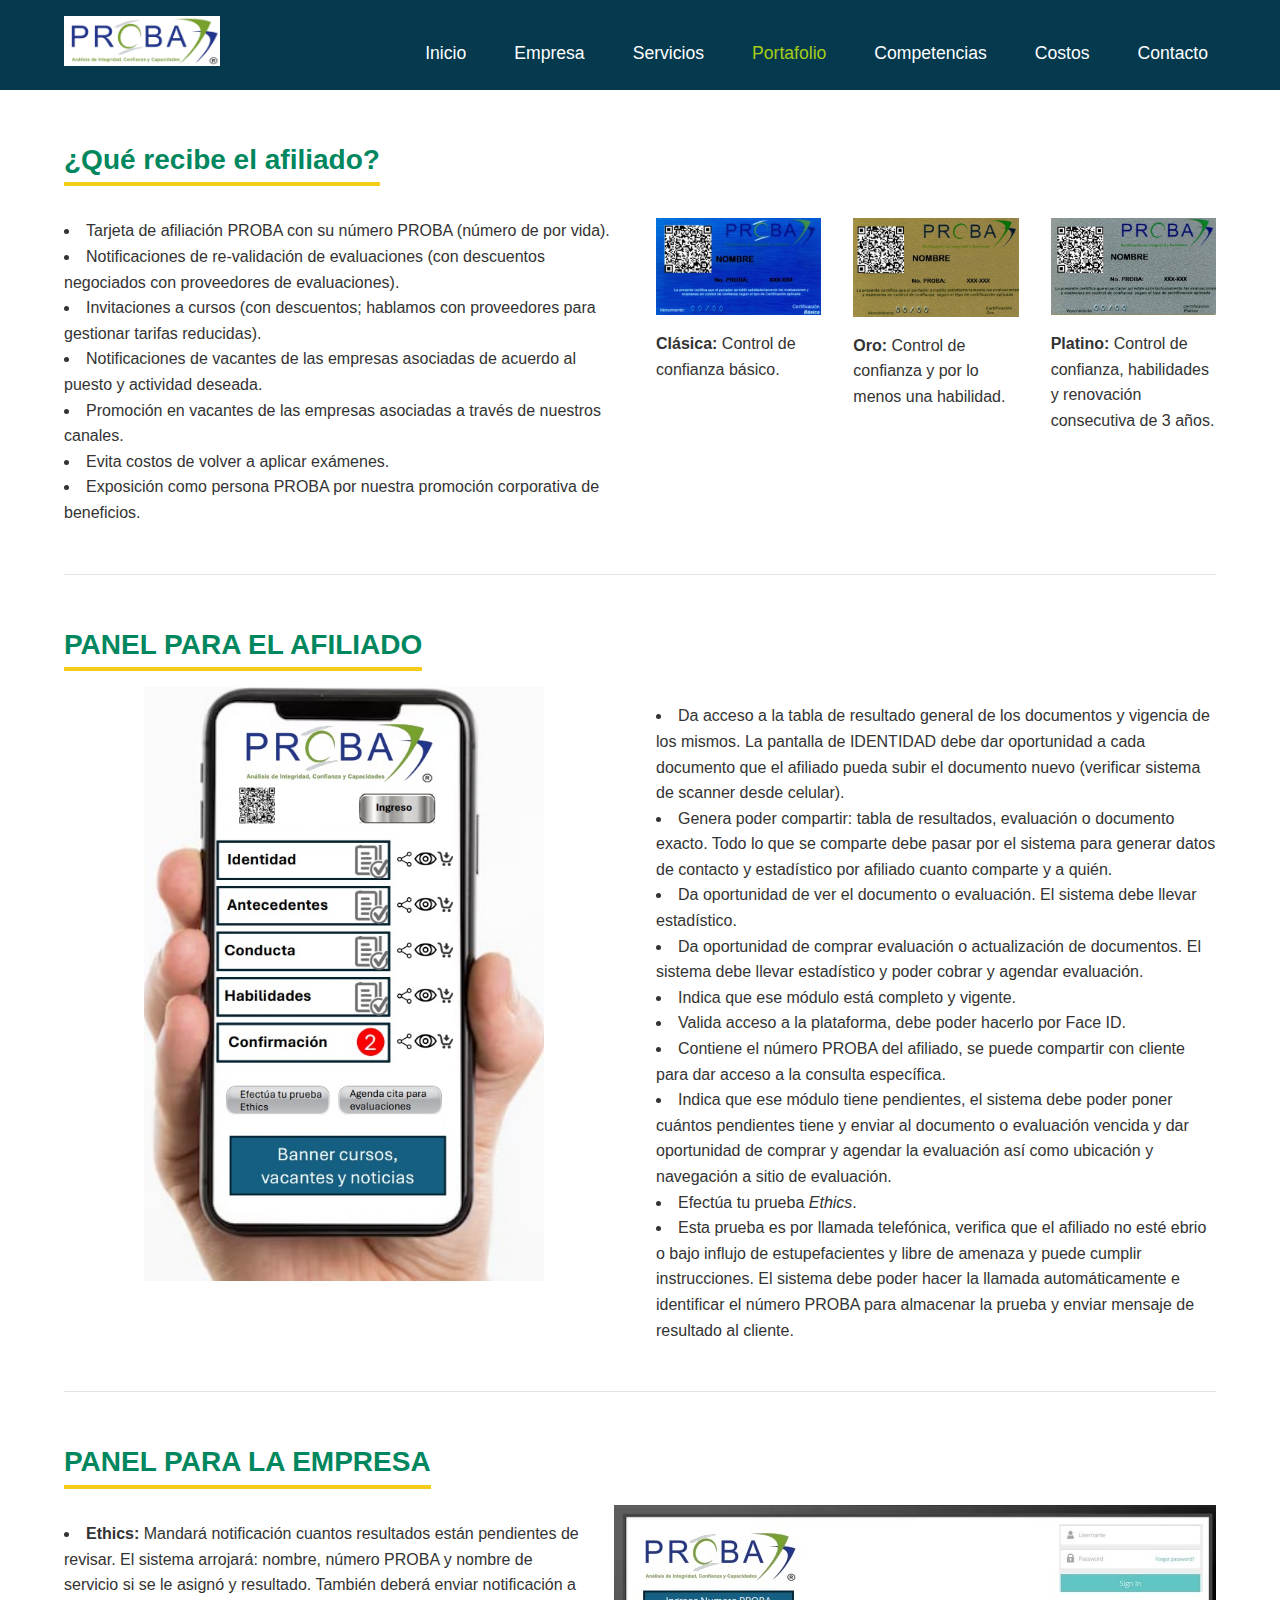
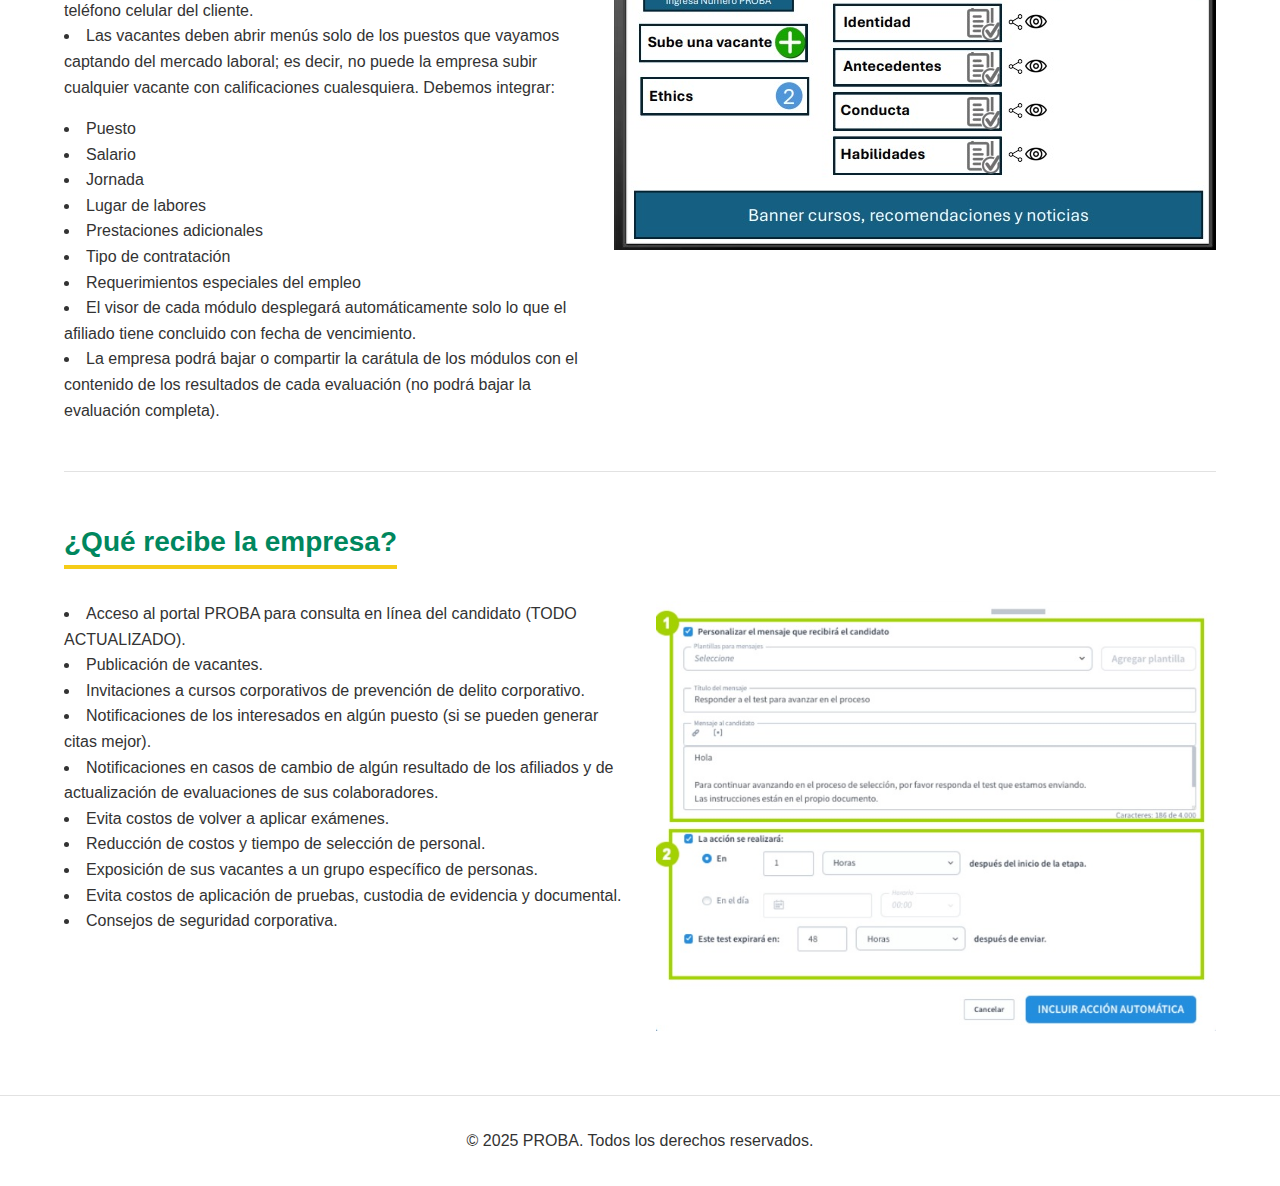
<file: portafolio.html>
<!-- Archivo: portafolio.html -->
<!DOCTYPE html>
<html lang="es">
<head>
  <meta charset="UTF-8">
  <meta name="viewport" content="width=device-width, initial-scale=1">
  <title>PROBA – Portafolio</title>
  <link rel="stylesheet" href="css/styles.css">
</head>
<body>

  <!-- ====== HEADER / NAV ====== -->
  <header>
    <div class="container nav-container">
      <a href="index.html" class="logo">
        <img src="images/logo.png" alt="Logo PROBA">
      </a>
      <nav>
        <ul>
          <li><a href="index.html">Inicio</a></li>
          <li><a href="empresa.html">Empresa</a></li>
          <li><a href="servicios.html">Servicios</a></li>
          <li><a href="portafolio.html" class="active">Portafolio</a></li>
          <li><a href="competencias.html">Competencias</a></li>
          <li><a href="costos.html">Costos</a></li>
          <li><a href="contacto.html">Contacto</a></li>
        </ul>
      </nav>
    </div>
  </header>

  <!-- ====== CONTENIDO PRINCIPAL ====== -->
  <main class="container section">

    <!-- ====== ¿Qué recibe el afiliado? ====== -->
    <section id="recibe-afiliado">
      <h2>¿Qué recibe el afiliado?</h2>
      <div class="grid-2">
        <!-- Lista completa de beneficios -->
        <div>
          <ul>
            <li>Tarjeta de afiliación PROBA con su número PROBA (número de por vida).</li>
            <li>Notificaciones de re-validación de evaluaciones (con descuentos negociados con proveedores de evaluaciones).</li>
            <li>Invitaciones a cursos (con descuentos; hablamos con proveedores para gestionar tarifas reducidas).</li>
            <li>Notificaciones de vacantes de las empresas asociadas de acuerdo al puesto y actividad deseada.</li>
            <li>Promoción en vacantes de las empresas asociadas a través de nuestros canales.</li>
            <li>Evita costos de volver a aplicar exámenes.</li>
            <li>Exposición como persona PROBA por nuestra promoción corporativa de beneficios.</li>
          </ul>
        </div>
        <!-- Tarjetas PROBA -->
        <div class="grid-3">
          <div>
            <img src="images/azul.jpg" alt="Tarjeta PROBA Clásica">
            <p><strong>Clásica:</strong> Control de confianza básico.</p>
          </div>
          <div>
            <img src="images/dorado.jpg" alt="Tarjeta PROBA Oro">
            <p><strong>Oro:</strong> Control de confianza y por lo menos una habilidad.</p>
          </div>
          <div>
            <img src="images/plata.jpg" alt="Tarjeta PROBA Platino">
            <p><strong>Platino:</strong> Control de confianza, habilidades y renovación consecutiva de 3 años.</p>
          </div>
        </div>
      </div>
    </section>

    <hr style="margin:3rem 0; border:none; height:1px; background:#e2e2e2;">

    <!-- ====== PANEL PARA EL AFILIADO ====== -->
    <section id="panel-afiliado">
      <h2>PANEL PARA EL AFILIADO</h2>
      <div class="grid-2">
        <!-- Mockup móvil -->
        <div>
          <img src="images/cel.jpg" alt="Panel Afiliado en Móvil">
        </div>
        <!-- Descripción detallada con viñetas -->
        <div>
          <ul>
            <li>Da acceso a la tabla de resultado general de los documentos y vigencia de los mismos. La pantalla de IDENTIDAD debe dar oportunidad a cada documento que el afiliado pueda subir el documento nuevo (verificar sistema de scanner desde celular).</li>
            <li>Genera poder compartir: tabla de resultados, evaluación o documento exacto. Todo lo que se comparte debe pasar por el sistema para generar datos de contacto y estadístico por afiliado cuanto comparte y a quién.</li>
            <li>Da oportunidad de ver el documento o evaluación. El sistema debe llevar estadístico.</li>
            <li>Da oportunidad de comprar evaluación o actualización de documentos. El sistema debe llevar estadístico y poder cobrar y agendar evaluación.</li>
            <li>Indica que ese módulo está completo y vigente.</li>
            <li>Valida acceso a la plataforma, debe poder hacerlo por Face ID.</li>
            <li>Contiene el número PROBA del afiliado, se puede compartir con cliente para dar acceso a la consulta específica.</li>
            <li>Indica que ese módulo tiene pendientes, el sistema debe poder poner cuántos pendientes tiene y enviar al documento o evaluación vencida y dar oportunidad de comprar y agendar la evaluación así como ubicación y navegación a sitio de evaluación.</li>
            <li>Efectúa tu prueba <em>Ethics</em>.</li>
            <li>Esta prueba es por llamada telefónica, verifica que el afiliado no esté ebrio o bajo influjo de estupefacientes y libre de amenaza y puede cumplir instrucciones. El sistema debe poder hacer la llamada automáticamente e identificar el número PROBA para almacenar la prueba y enviar mensaje de resultado al cliente.</li>
          </ul>
        </div>
      </div>
    </section>

    <hr style="margin:3rem 0; border:none; height:1px; background:#e2e2e2;">

    <!-- ====== PANEL PARA LA EMPRESA ====== -->
    <section id="panel-empresa1">
      <h2>PANEL PARA LA EMPRESA</h2>
      <div class="grid-2">
        <!-- Texto descriptivo -->
        <div>
          <ul>
            <li><strong>Ethics:</strong> Mandará notificación cuantos resultados están pendientes de revisar. El sistema arrojará: nombre, número PROBA y nombre de servicio si se le asignó y resultado. También deberá enviar notificación a teléfono celular del cliente.</li>
            <li>Las vacantes deben abrir menús solo de los puestos que vayamos captando del mercado laboral; es decir, no puede la empresa subir cualquier vacante con calificaciones cualesquiera. Debemos integrar:
              <ul>
                <li>Puesto</li>
                <li>Salario</li>
                <li>Jornada</li>
                <li>Lugar de labores</li>
                <li>Prestaciones adicionales</li>
                <li>Tipo de contratación</li>
                <li>Requerimientos especiales del empleo</li>
              </ul>
            </li>
            <li>El visor de cada módulo desplegará automáticamente solo lo que el afiliado tiene concluido con fecha de vencimiento.</li>
            <li>La empresa podrá bajar o compartir la carátula de los módulos con el contenido de los resultados de cada evaluación (no podrá bajar la evaluación completa).</li>
          </ul>
        </div>
        <!-- Mockup panel empresa -->
        <div>
          <img src="images/panel_empresa.jpg" alt="Panel para la Empresa">
        </div>
      </div>
    </section>

    <hr style="margin:3rem 0; border:none; height:1px; background:#e2e2e2;">

    <!-- ====== ¿Qué recibe la empresa? ====== -->
    <section id="recibe-empresa">
      <h2>¿Qué recibe la empresa?</h2>
      <div class="grid-2">
        <!-- Lista completa de beneficios -->
        <div>
          <ul>
            <li>Acceso al portal PROBA para consulta en línea del candidato (TODO ACTUALIZADO).</li>
            <li>Publicación de vacantes.</li>
            <li>Invitaciones a cursos corporativos de prevención de delito corporativo.</li>
            <li>Notificaciones de los interesados en algún puesto (si se pueden generar citas mejor).</li>
            <li>Notificaciones en casos de cambio de algún resultado de los afiliados y de actualización de evaluaciones de sus colaboradores.</li>
            <li>Evita costos de volver a aplicar exámenes.</li>
            <li>Reducción de costos y tiempo de selección de personal.</li>
            <li>Exposición de sus vacantes a un grupo específico de personas.</li>
            <li>Evita costos de aplicación de pruebas, custodia de evidencia y documental.</li>
            <li>Consejos de seguridad corporativa.</li>
          </ul>
        </div>
        <!-- Mockup panel empresa -->
        <div>
          <img src="images/panel.jpg" alt="Gráfico Competencia en el Mercado">
        </div>
      </div>
    </section>

  </main>

  <!-- ====== FOOTER ====== -->
  <footer>
    <div class="container footer-content">
      <p>© 2025 PROBA. Todos los derechos reservados.</p>
    </div>
  </footer>

  <script src="js/script.js"></script>
</body>
</html>
</file>
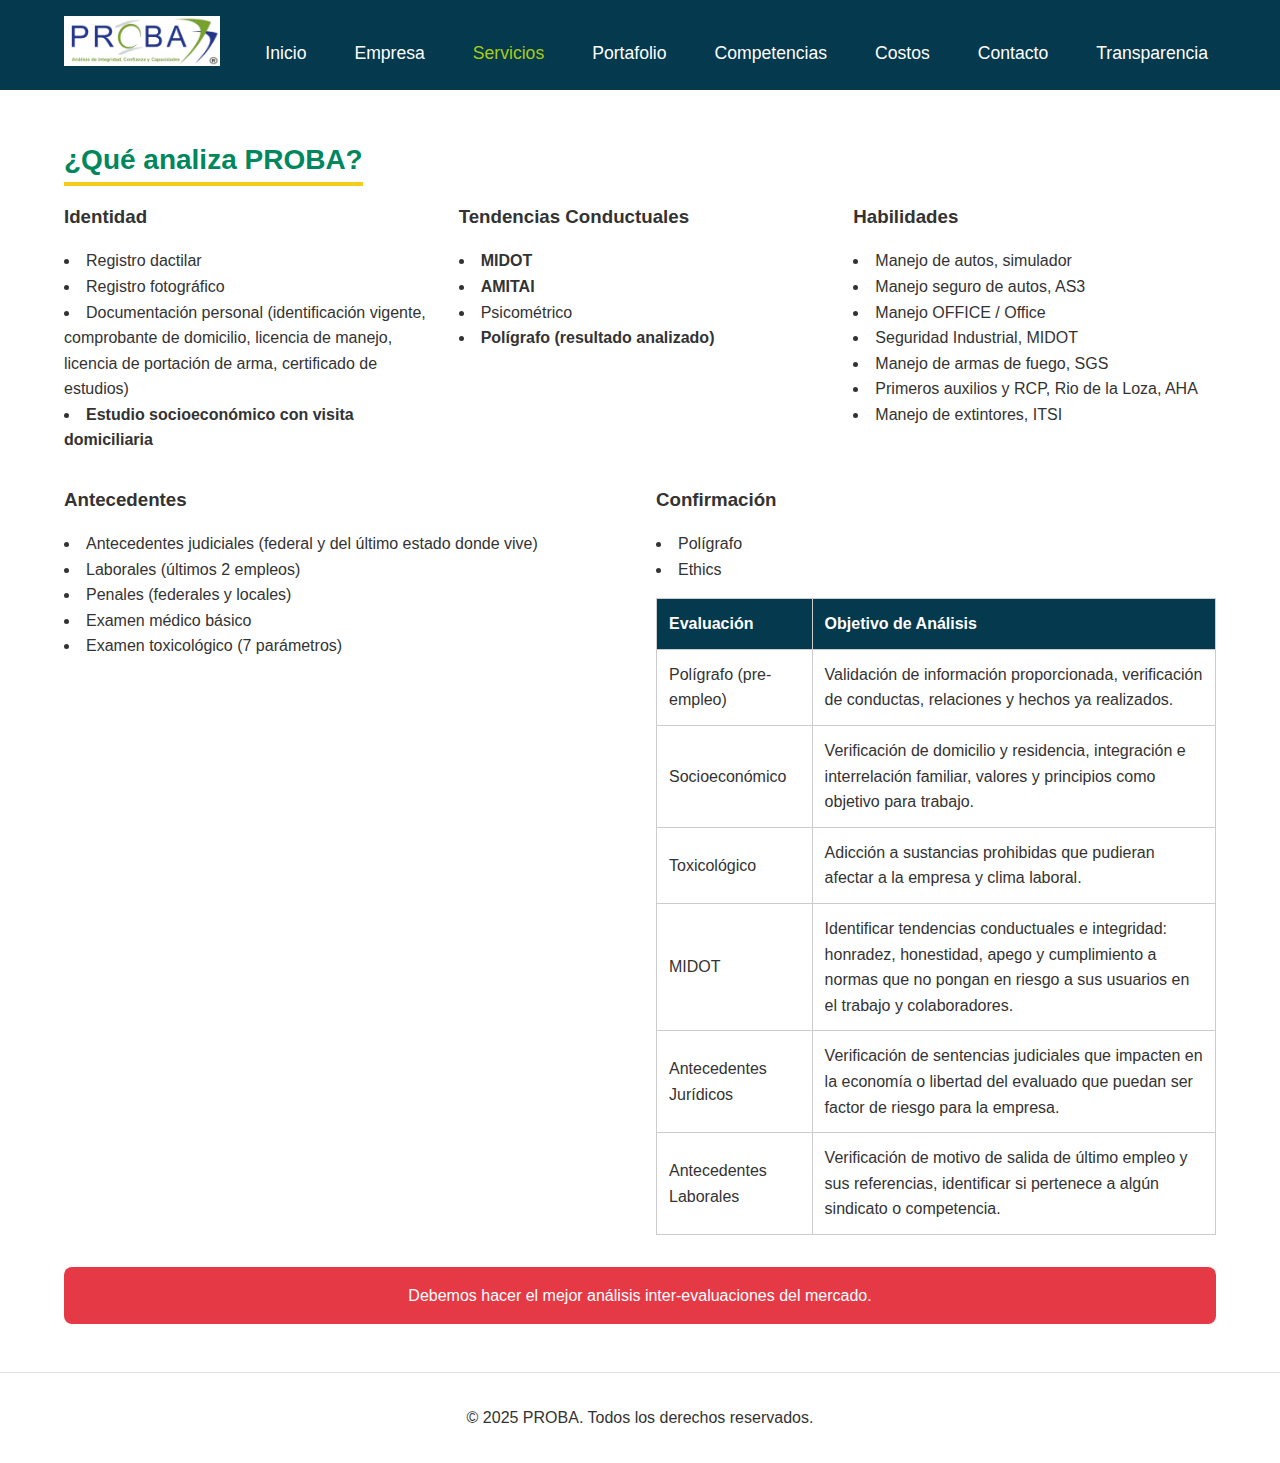
<file: servicios.html>
<!-- Archivo: servicios.html -->
<!DOCTYPE html>
<html lang="es">
<head>
  <meta charset="UTF-8">
  <meta name="viewport" content="width=device-width, initial-scale=1">
  <title>PROBA – Servicios</title>
  <link rel="stylesheet" href="css/styles.css">
</head>
<body>

  <!-- ====== HEADER / NAV ====== -->
  <header>
    <div class="container nav-container">
      <a href="index.html" class="logo">
        <img src="images/logo.png" alt="Logo PROBA">
      </a>
      <nav>
        <ul>
          <li><a href="index.html">Inicio</a></li>
          <li><a href="empresa.html">Empresa</a></li>
          <li><a href="servicios.html" class="active">Servicios</a></li>
          <li><a href="portafolio.html">Portafolio</a></li>
          <li><a href="competencias.html">Competencias</a></li>
          <li><a href="costos.html">Costos</a></li>
          <li><a href="contacto.html">Contacto</a></li>
          <li><a href="transparencia.html">Transparencia</a></li>
        </ul>
      </nav>
    </div>
  </header>

  <!-- ====== CONTENIDO PRINCIPAL ====== -->
  <main class="container section">

    <h2>¿Qué analiza PROBA?</h2>

    <!-- Fila superior: tres columnas -->
    <div class="grid-3">
      <!-- Identidad -->
      <div>
        <h3>Identidad</h3>
        <ul>
          <li>Registro dactilar</li>
          <li>Registro fotográfico</li>
          <li>Documentación personal (identificación vigente, comprobante de domicilio, licencia de manejo, licencia de portación de arma, certificado de estudios)</li>
          <li><strong>Estudio socioeconómico con visita domiciliaria</strong></li>
        </ul>
      </div>

      <!-- Tendencias Conductuales -->
      <div>
        <h3>Tendencias Conductuales</h3>
        <ul>
          <li><strong>MIDOT</strong></li>
          <li><strong>AMITAI</strong></li>
          <li>Psicométrico</li>
          <li><strong>Polígrafo (resultado analizado)</strong></li>
        </ul>
      </div>

      <!-- Habilidades -->
      <div>
        <h3>Habilidades</h3>
        <ul>
          <li>Manejo de autos, simulador</li>
          <li>Manejo seguro de autos, AS3</li>
          <li>Manejo OFFICE / Office</li>
          <li>Seguridad Industrial, MIDOT</li>
          <li>Manejo de armas de fuego, SGS</li>
          <li>Primeros auxilios y RCP, Rio de la Loza, AHA</li>
          <li>Manejo de extintores, ITSI</li>
        </ul>
      </div>
    </div>

    <!-- Fila inferior: Antecedentes y Confirmación + tabla -->
    <div class="grid-2" style="margin-top:2rem;">
      <!-- Antecedentes -->
      <div>
        <h3>Antecedentes</h3>
        <ul>
          <li>Antecedentes judiciales (federal y del último estado donde vive)</li>
          <li>Laborales (últimos 2 empleos)</li>
          <li>Penales (federales y locales)</li>
          <li>Examen médico básico</li>
          <li>Examen toxicológico (7 parámetros)</li>
        </ul>
      </div>

      <!-- Confirmación -->
      <div>
        <h3>Confirmación</h3>
        <ul>
          <li>Polígrafo</li>
          <li>Ethics</li>
        </ul>

        <!-- Tabla Objetivo de Análisis -->
        <div class="table-responsive" style="margin-top:1rem;">
          <table class="proyeccion-table">
            <thead>
              <tr>
                <th>Evaluación</th>
                <th>Objetivo de Análisis</th>
              </tr>
            </thead>
            <tbody>
              <tr>
                <td>Polígrafo (pre-empleo)</td>
                <td>Validación de información proporcionada, verificación de conductas, relaciones y hechos ya realizados.</td>
              </tr>
              <tr>
                <td>Socioeconómico</td>
                <td>Verificación de domicilio y residencia, integración e interrelación familiar, valores y principios como objetivo para trabajo.</td>
              </tr>
              <tr>
                <td>Toxicológico</td>
                <td>Adicción a sustancias prohibidas que pudieran afectar a la empresa y clima laboral.</td>
              </tr>
              <tr>
                <td>MIDOT</td>
                <td>Identificar tendencias conductuales e integridad: honradez, honestidad, apego y cumplimiento a normas que no pongan en riesgo a sus usuarios en el trabajo y colaboradores.</td>
              </tr>
              <tr>
                <td>Antecedentes Jurídicos</td>
                <td>Verificación de sentencias judiciales que impacten en la economía o libertad del evaluado que puedan ser factor de riesgo para la empresa.</td>
              </tr>
              <tr>
                <td>Antecedentes Laborales</td>
                <td>Verificación de motivo de salida de último empleo y sus referencias, identificar si pertenece a algún sindicato o competencia.</td>
              </tr>
            </tbody>
          </table>
        </div>
      </div>
    </div>

    <!-- Callout -->
    <div style="
      background: #e63946;
      color: #fff;
      padding: 1rem;
      border-radius: 8px;
      text-align: center;
      margin-top: 2rem;
    ">
      Debemos hacer el mejor análisis inter-evaluaciones del mercado.
    </div>

  </main>

  <!-- ====== FOOTER ====== -->
  <footer>
    <div class="container footer-content">
      <p>© 2025 PROBA. Todos los derechos reservados.</p>
    </div>
  </footer>

  <script src="js/script.js"></script>
</body>
</html>
</file>
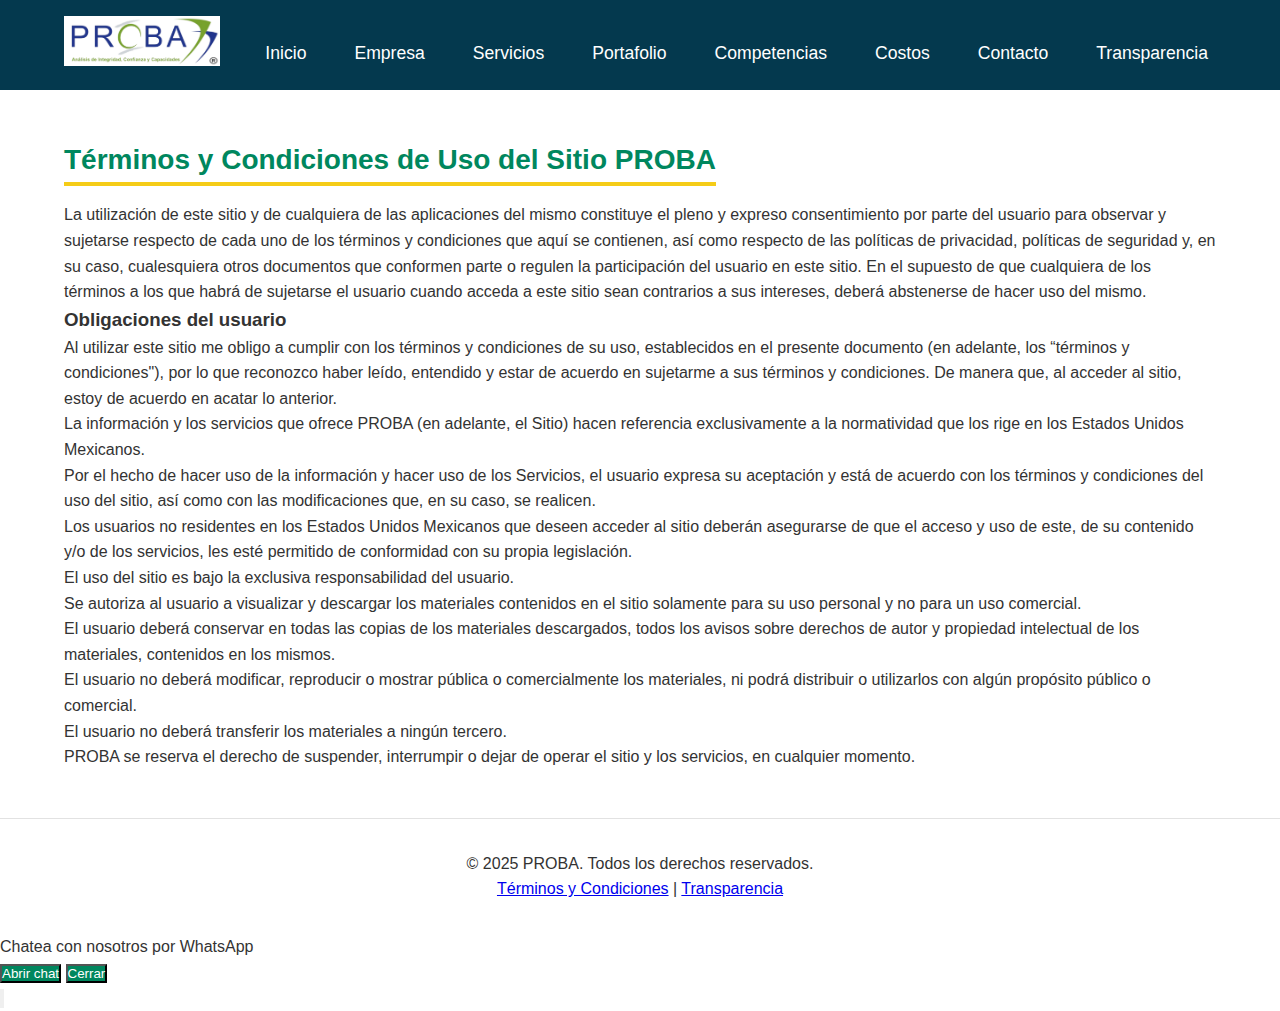
<file: terminos.html>
<!DOCTYPE html>
<html lang="es">
<head>
  <meta charset="UTF-8">
  <meta name="viewport" content="width=device-width, initial-scale=1">
  <title>PROBA – Términos y Condiciones</title>
  <link rel="stylesheet" href="css/styles.css">
</head>
<body>
  <header>
    <div class="container nav-container">
      <a href="index.html" class="logo">
        <img src="images/logo.png" alt="Logo PROBA" />
      </a>
      <nav>
        <ul>
          <li><a href="index.html">Inicio</a></li>
          <li><a href="empresa.html">Empresa</a></li>
          <li><a href="servicios.html">Servicios</a></li>
          <li><a href="portafolio.html">Portafolio</a></li>
          <li><a href="competencias.html">Competencias</a></li>
          <li><a href="costos.html">Costos</a></li>
          <li><a href="contacto.html">Contacto</a></li>
          <li><a href="transparencia.html">Transparencia</a></li>
        </ul>
      </nav>
    </div>
  </header>

  <main class="container section">
    <h2>Términos y Condiciones de Uso del Sitio PROBA</h2>
    <p>La utilización de este sitio y de cualquiera de las aplicaciones del mismo constituye el pleno y expreso consentimiento por parte del usuario para observar y sujetarse respecto de cada uno de los términos y condiciones que aquí se contienen, así como respecto de las políticas de privacidad, políticas de seguridad y, en su caso, cualesquiera otros documentos que conformen parte o regulen la participación del usuario en este sitio. En el supuesto de que cualquiera de los términos a los que habrá de sujetarse el usuario cuando acceda a este sitio sean contrarios a sus intereses, deberá abstenerse de hacer uso del mismo.</p>

    <h3>Obligaciones del usuario</h3>
    <p>Al utilizar este sitio me obligo a cumplir con los términos y condiciones de su uso, establecidos en el presente documento (en adelante, los “términos y condiciones"), por lo que reconozco haber leído, entendido y estar de acuerdo en sujetarme a sus términos y condiciones. De manera que, al acceder al sitio, estoy de acuerdo en acatar lo anterior.</p>

    <p>La información y los servicios que ofrece PROBA (en adelante, el Sitio) hacen referencia exclusivamente a la normatividad que los rige en los Estados Unidos Mexicanos.</p>

    <p>Por el hecho de hacer uso de la información y hacer uso de los Servicios, el usuario expresa su aceptación y está de acuerdo con los términos y condiciones del uso del sitio, así como con las modificaciones que, en su caso, se realicen.</p>

    <p>Los usuarios no residentes en los Estados Unidos Mexicanos que deseen acceder al sitio deberán asegurarse de que el acceso y uso de este, de su contenido y/o de los servicios, les esté permitido de conformidad con su propia legislación.</p>

    <p>El uso del sitio es bajo la exclusiva responsabilidad del usuario.</p>

    <p>Se autoriza al usuario a visualizar y descargar los materiales contenidos en el sitio solamente para su uso personal y no para un uso comercial.</p>

    <p>El usuario deberá conservar en todas las copias de los materiales descargados, todos los avisos sobre derechos de autor y propiedad intelectual de los materiales, contenidos en los mismos.</p>

    <p>El usuario no deberá modificar, reproducir o mostrar pública o comercialmente los materiales, ni podrá distribuir o utilizarlos con algún propósito público o comercial.</p>

    <p>El usuario no deberá transferir los materiales a ningún tercero.</p>

    <p>PROBA se reserva el derecho de suspender, interrumpir o dejar de operar el sitio y los servicios, en cualquier momento.</p>
  </main>

  <footer>
    <div class="container footer-content">
      <p>© 2025 PROBA. Todos los derechos reservados.</p>
      <p>
        <a href="terminos.html" class="terms-link">Términos y Condiciones</a>
        |
        <a href="transparencia.html" class="terms-link">Transparencia</a>
      </p>
    </div>
  </footer>
  <!-- Botón flotante de WhatsApp -->
  <div id="whatsapp-overlay" class="whatsapp-overlay hidden">
    <p>Chatea con nosotros por WhatsApp</p>
    <div class="buttons">
      <button type="button" class="btn-secondary" id="whatsapp-open">Abrir chat</button>
      <button type="button" class="btn-secondary" id="whatsapp-close">Cerrar</button>
    </div>
  </div>
  <button id="whatsapp-btn" class="whatsapp-btn" aria-label="WhatsApp">
    <svg viewBox="0 0 32 32" aria-hidden="true"><path d="M16 0c-8.8 0-16 7.2-16 16 0 2.9 0.8 5.7 2.3 8.2l-2.3 8.4 8.6-2.2c2.4 1.3 5.1 2 7.8 2 8.8 0 16-7.2 16-16s-7.2-16-16-16zm0 29.3c-2.2 0-4.4-0.6-6.3-1.7l-0.4-0.2-5.1 1.3 1.4-4.9-0.3-0.5c-1.4-2.2-2.2-4.7-2.2-7.3 0-7.5 6.1-13.6 13.6-13.6s13.6 6.1 13.6 13.6c0 7.5-6.1 13.6-13.6 13.6zm7.6-9.4c-0.3-0.1-1.9-0.9-2.2-1-0.3-0.1-0.5-0.2-0.7 0.2-0.2 0.3-0.8 1-1 1.2-0.2 0.2-0.4 0.3-0.7 0.1-0.3-0.1-1.3-0.5-2.4-1.5-0.9-0.8-1.5-1.8-1.7-2.1-0.2-0.3 0-0.5 0.1-0.6 0.1-0.1 0.3-0.3 0.4-0.4 0.1-0.1 0.1-0.2 0.2-0.3 0.1-0.1 0.1-0.2 0.2-0.3s0.1-0.2 0-0.3c0-0.1-0.7-1.7-1-2.4-0.3-0.7-0.6-0.6-0.8-0.6-0.3 0-0.5 0-0.7 0-0.2 0-0.3 0-0.5 0.3s-0.6 0.6-0.6 1.5 0.6 1.8 0.7 1.9c0.1 0.1 1.1 1.6 2.7 2.8 1.2 0.9 2.1 1.2 2.4 1.3s0.5 0.1 0.7-0.1c0.2-0.2 0.8-0.9 1.1-1.2s0.5-0.3 0.8-0.2c0.3 0.1 1.9 0.9 2.2 1 0.3 0.1 0.5 0.2 0.5 0.3 0.1 0.2 0.1 1.2-0.2 1.6z"/></svg>
  </button>

  <script src="js/script.js"></script>
</body>
</html>
</file>
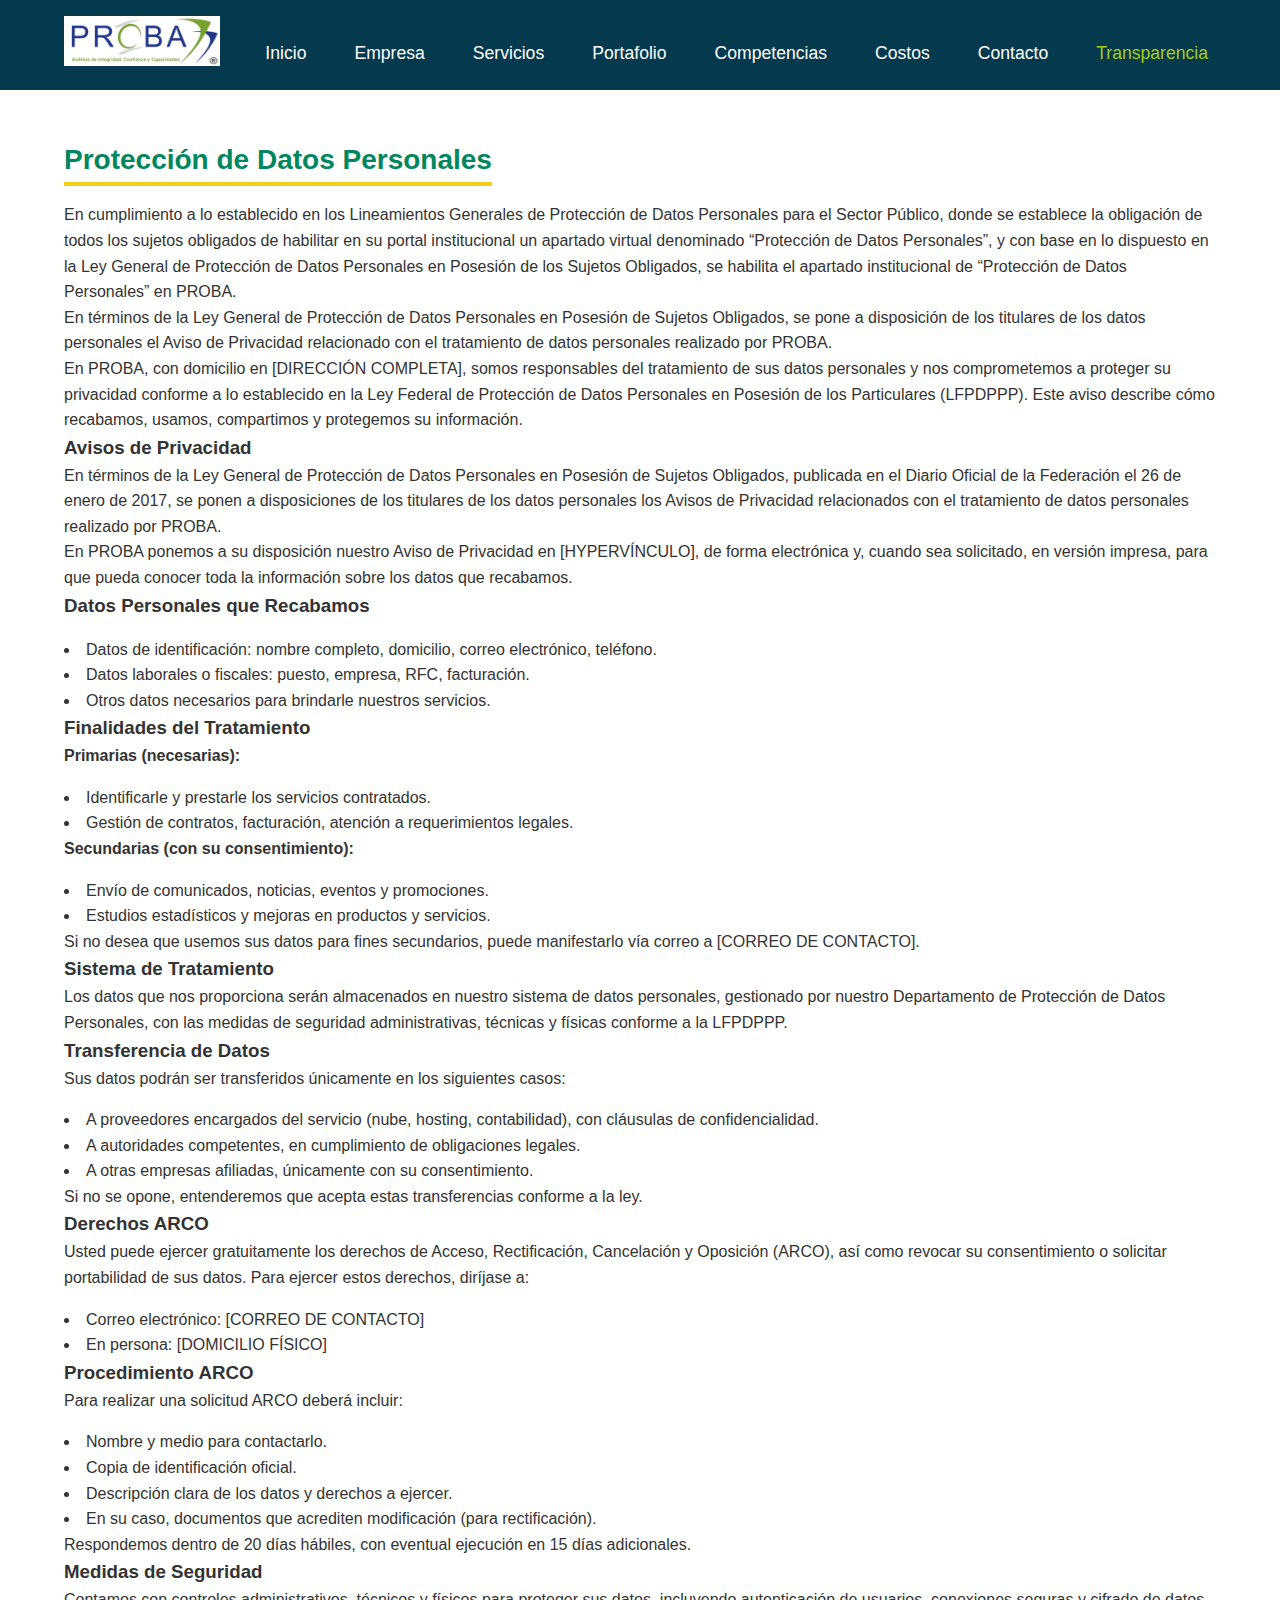
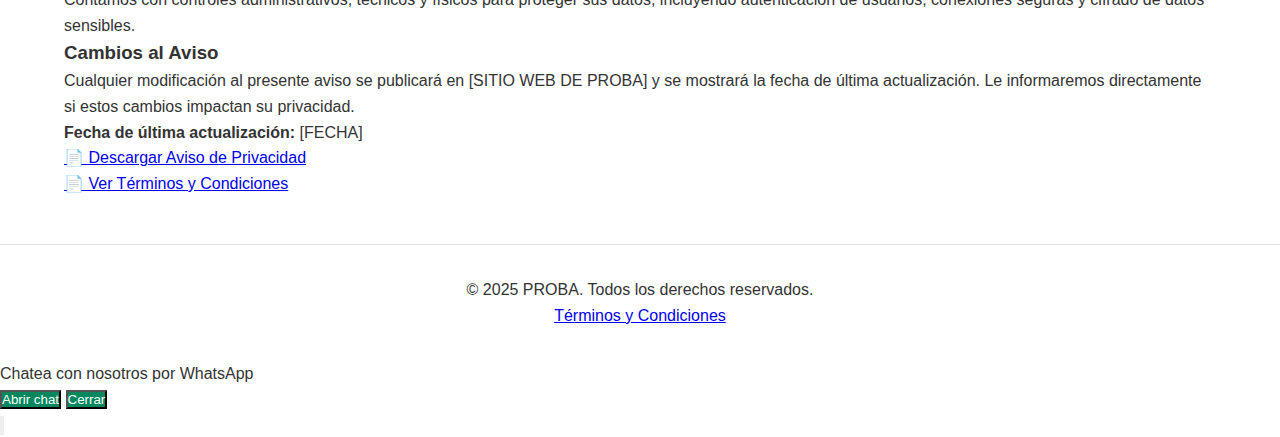
<file: transparencia.html>
<!-- Archivo: transparencia.html -->
<!DOCTYPE html>
<html lang="es">
<head>
  <meta charset="UTF-8">
  <meta name="viewport" content="width=device-width, initial-scale=1">
  <title>PROBA – Transparencia</title>
  <link rel="stylesheet" href="css/styles.css">
</head>
<body>
  <!-- HEADER / NAV -->
  <header>
    <div class="container nav-container">
      <a href="index.html" class="logo">
        <img src="images/logo.png" alt="Logo PROBA">
      </a>
      <nav>
        <ul>
          <li><a href="index.html">Inicio</a></li>
          <li><a href="empresa.html">Empresa</a></li>
          <li><a href="servicios.html">Servicios</a></li>
          <li><a href="portafolio.html">Portafolio</a></li>
          <li><a href="competencias.html">Competencias</a></li>
          <li><a href="costos.html">Costos</a></li>
          <li><a href="contacto.html">Contacto</a></li>
          <li><a href="transparencia.html" class="active">Transparencia</a></li>
        </ul>
      </nav>
    </div>
  </header>

  <main class="container section">
    <h2>Protección de Datos Personales</h2>
    <p>En cumplimiento a lo establecido en los Lineamientos Generales de Protección de Datos Personales para el Sector Público, donde se establece la obligación de todos los sujetos obligados de habilitar en su portal institucional un apartado virtual denominado “Protección de Datos Personales”, y con base en lo dispuesto en la Ley General de Protección de Datos Personales en Posesión de los Sujetos Obligados, se habilita el apartado institucional de “Protección de Datos Personales” en PROBA.</p>
    <p>En términos de la Ley General de Protección de Datos Personales en Posesión de Sujetos Obligados, se pone a disposición de los titulares de los datos personales el Aviso de Privacidad relacionado con el tratamiento de datos personales realizado por PROBA.</p>

    <p>En PROBA, con domicilio en [DIRECCIÓN COMPLETA], somos responsables del tratamiento de sus datos personales y nos comprometemos a proteger su privacidad conforme a lo establecido en la Ley Federal de Protección de Datos Personales en Posesión de los Particulares (LFPDPPP). Este aviso describe cómo recabamos, usamos, compartimos y protegemos su información.</p>

    <h3>Avisos de Privacidad</h3>
    <p>En términos de la Ley General de Protección de Datos Personales en Posesión de Sujetos Obligados, publicada en el Diario Oficial de la Federación el 26 de enero de 2017, se ponen a disposiciones de los titulares de los datos personales los Avisos de Privacidad relacionados con el tratamiento de datos personales realizado por PROBA.</p>
    <p>En PROBA ponemos a su disposición nuestro Aviso de Privacidad en [HYPERVÍNCULO], de forma electrónica y, cuando sea solicitado, en versión impresa, para que pueda conocer toda la información sobre los datos que recabamos.</p>

    <h3>Datos Personales que Recabamos</h3>
    <ul>
      <li>Datos de identificación: nombre completo, domicilio, correo electrónico, teléfono.</li>
      <li>Datos laborales o fiscales: puesto, empresa, RFC, facturación.</li>
      <li>Otros datos necesarios para brindarle nuestros servicios.</li>
    </ul>

    <h3>Finalidades del Tratamiento</h3>
    <p><strong>Primarias (necesarias):</strong></p>
    <ul>
      <li>Identificarle y prestarle los servicios contratados.</li>
      <li>Gestión de contratos, facturación, atención a requerimientos legales.</li>
    </ul>
    <p><strong>Secundarias (con su consentimiento):</strong></p>
    <ul>
      <li>Envío de comunicados, noticias, eventos y promociones.</li>
      <li>Estudios estadísticos y mejoras en productos y servicios.</li>
    </ul>
    <p>Si no desea que usemos sus datos para fines secundarios, puede manifestarlo vía correo a [CORREO DE CONTACTO].</p>

    <h3>Sistema de Tratamiento</h3>
    <p>Los datos que nos proporciona serán almacenados en nuestro sistema de datos personales, gestionado por nuestro Departamento de Protección de Datos Personales, con las medidas de seguridad administrativas, técnicas y físicas conforme a la LFPDPPP.</p>

    <h3>Transferencia de Datos</h3>
    <p>Sus datos podrán ser transferidos únicamente en los siguientes casos:</p>
    <ul>
      <li>A proveedores encargados del servicio (nube, hosting, contabilidad), con cláusulas de confidencialidad.</li>
      <li>A autoridades competentes, en cumplimiento de obligaciones legales.</li>
      <li>A otras empresas afiliadas, únicamente con su consentimiento.</li>
    </ul>
    <p>Si no se opone, entenderemos que acepta estas transferencias conforme a la ley.</p>

    <h3>Derechos ARCO</h3>
    <p>Usted puede ejercer gratuitamente los derechos de Acceso, Rectificación, Cancelación y Oposición (ARCO), así como revocar su consentimiento o solicitar portabilidad de sus datos. Para ejercer estos derechos, diríjase a:</p>
    <ul>
      <li>Correo electrónico: [CORREO DE CONTACTO]</li>
      <li>En persona: [DOMICILIO FÍSICO]</li>
    </ul>

    <h3>Procedimiento ARCO</h3>
    <p>Para realizar una solicitud ARCO deberá incluir:</p>
    <ul>
      <li>Nombre y medio para contactarlo.</li>
      <li>Copia de identificación oficial.</li>
      <li>Descripción clara de los datos y derechos a ejercer.</li>
      <li>En su caso, documentos que acrediten modificación (para rectificación).</li>
    </ul>
    <p>Respondemos dentro de 20 días hábiles, con eventual ejecución en 15 días adicionales.</p>

    <h3>Medidas de Seguridad</h3>
    <p>Contamos con controles administrativos, técnicos y físicos para proteger sus datos, incluyendo autenticación de usuarios, conexiones seguras y cifrado de datos sensibles.</p>

    <h3>Cambios al Aviso</h3>
    <p>Cualquier modificación al presente aviso se publicará en [SITIO WEB DE PROBA] y se mostrará la fecha de última actualización. Le informaremos directamente si estos cambios impactan su privacidad.</p>

    <p><strong>Fecha de última actualización:</strong> [FECHA]</p>
    <p>
      <a href="aviso_privacidad.pdf" target="_blank" class="pdf-link" title="Aviso de Privacidad">
        📄 Descargar Aviso de Privacidad
      </a>
    </p>
    <p>
      <a href="terminos.html" target="_blank" class="pdf-link" title="Términos y Condiciones">
        📄 Ver Términos y Condiciones
      </a>
    </p>
  </main>

  <footer>
    <div class="container footer-content">
      <p>© 2025 PROBA. Todos los derechos reservados.</p>
      <p><a href="terminos.html" class="terms-link">Términos y Condiciones</a></p>
    </div>
  </footer>
  <!-- Botón flotante de WhatsApp -->
  <div id="whatsapp-overlay" class="whatsapp-overlay hidden">
    <p>Chatea con nosotros por WhatsApp</p>
    <div class="buttons">
      <button type="button" class="btn-secondary" id="whatsapp-open">Abrir chat</button>
      <button type="button" class="btn-secondary" id="whatsapp-close">Cerrar</button>
    </div>
  </div>
  <button id="whatsapp-btn" class="whatsapp-btn" aria-label="WhatsApp">
    <svg viewBox="0 0 32 32" aria-hidden="true"><path d="M16 0c-8.8 0-16 7.2-16 16 0 2.9 0.8 5.7 2.3 8.2l-2.3 8.4 8.6-2.2c2.4 1.3 5.1 2 7.8 2 8.8 0 16-7.2 16-16s-7.2-16-16-16zm0 29.3c-2.2 0-4.4-0.6-6.3-1.7l-0.4-0.2-5.1 1.3 1.4-4.9-0.3-0.5c-1.4-2.2-2.2-4.7-2.2-7.3 0-7.5 6.1-13.6 13.6-13.6s13.6 6.1 13.6 13.6c0 7.5-6.1 13.6-13.6 13.6zm7.6-9.4c-0.3-0.1-1.9-0.9-2.2-1-0.3-0.1-0.5-0.2-0.7 0.2-0.2 0.3-0.8 1-1 1.2-0.2 0.2-0.4 0.3-0.7 0.1-0.3-0.1-1.3-0.5-2.4-1.5-0.9-0.8-1.5-1.8-1.7-2.1-0.2-0.3 0-0.5 0.1-0.6 0.1-0.1 0.3-0.3 0.4-0.4 0.1-0.1 0.1-0.2 0.2-0.3 0.1-0.1 0.1-0.2 0.2-0.3s0.1-0.2 0-0.3c0-0.1-0.7-1.7-1-2.4-0.3-0.7-0.6-0.6-0.8-0.6-0.3 0-0.5 0-0.7 0-0.2 0-0.3 0-0.5 0.3s-0.6 0.6-0.6 1.5 0.6 1.8 0.7 1.9c0.1 0.1 1.1 1.6 2.7 2.8 1.2 0.9 2.1 1.2 2.4 1.3s0.5 0.1 0.7-0.1c0.2-0.2 0.8-0.9 1.1-1.2s0.5-0.3 0.8-0.2c0.3 0.1 1.9 0.9 2.2 1 0.3 0.1 0.5 0.2 0.5 0.3 0.1 0.2 0.1 1.2-0.2 1.6z"/></svg>
  </button>
  <script src="js/script.js"></script>
</body>
</html>
</file>
<file: css/styles.css>
/* Archivo: css/styles.css */

/* ─── Reset ────────────────────────────────────────────────────────── */
* {
  margin: 0;
  padding: 0;
  box-sizing: border-box;
}

/* ─── Variables de color ──────────────────────────────────────────── */
:root {
  --dark-teal: #04394E;
  --emerald:    #00875E;
  --lime:       #A7CC15;
  --gold:       #F5CC17;
  --gray-light: #f4f4f4;
  --text-dark:  #333333;
}

/* ─── Tipografía y contenedor ──────────────────────────────────────── */
body {
  font-family: 'Segoe UI', sans-serif;
  line-height: 1.6;
  color: var(--text-dark);
  background: #fff;
}
.container {
  width: 90%;
  max-width: 1200px;
  margin: 0 auto;
}

/* ====== HEADER & NAV ====== */
header {
  background: var(--dark-teal);
}
.nav-container {
  display: flex;
  align-items: center;
  justify-content: space-between;
  padding: 1rem 0;
}
.logo img {
  height: 50px;
}
nav ul {
  list-style: none;
  display: flex;
}
nav li + li {
  margin-left: 2rem;
}
nav a {
  color: #fff;
  text-decoration: none;
  font-weight: 500;
  font-size: 1.1rem;
  padding: 0.5rem;
  transition: color 0.3s;
}
nav a:hover,
nav a.active {
  color: var(--lime);
}

/* ====== HERO ====== */
.hero {
  background: linear-gradient(135deg, var(--emerald), var(--dark-teal));
  color: #fff;
  text-align: center;
  padding: 4rem 0;
}
.hero-content h1 {
  font-size: 3rem;
  margin-bottom: 0.5rem;
}
.hero-content p {
  font-size: 1.25rem;
  margin-bottom: 1rem;
}
.btn {
  display: inline-block;
  text-decoration: none;
  padding: 0.75rem 1.25rem;
  border-radius: 4px;
  font-weight: 500;
  transition: background 0.3s;
}
.btn-primary {
  background: var(--lime);
  color: var(--dark-teal);
}
.btn-primary:hover {
  background: var(--gold);
}
.btn-secondary {
  background: var(--emerald);
  color: #fff;
}
.btn-secondary:hover {
  background: var(--dark-teal);
}

/* ====== INTRO / DESTACADOS ====== */
.intro {
  padding: 3rem 0;
  background: var(--gray-light);
}
.grid-3 {
  display: grid;
  grid-template-columns: repeat(3, 1fr);
  gap: 2rem;
}
.card {
  background: #fff;
  padding: 1.5rem;
  border-radius: 8px;
  text-align: center;
  box-shadow: 0 2px 4px rgba(0,0,0,0.1);
}
.card img {
  max-width: 80px;
  margin-bottom: 1rem;
}

/* ====== SECCIONES GENERALES ====== */
.section {
  padding: 3rem 0;
}
.section h2 {
  font-size: 1.75rem;
  color: var(--emerald);
  border-bottom: 4px solid var(--gold);
  display: inline-block;
  margin-bottom: 1rem;
}
.grid-2 {
  display: grid;
  grid-template-columns: 1fr 1fr;
  gap: 2rem;
}
ul {
  list-style: disc inside;
  margin-top: 1rem;
}

/* ====== TABLA DE PROYECCIÓN ====== */
.table-responsive {
  overflow-x: auto;
  margin-top: 1rem;
}
.proyeccion-table {
  width: 100%;
  border-collapse: collapse;
}
.proyeccion-table th,
.proyeccion-table td {
  padding: 0.75rem;
  border: 1px solid #ccc;
  text-align: left;
}
.proyeccion-table thead {
  background: var(--dark-teal);
  color: #fff;
}
.proyeccion-table tfoot td {
  background: var(--gray-light);
}

/* ====== Ajuste de imágenes en Portafolio ====== */
#recibe-afiliado img {
  max-width: 200px;
  width: 100%;
  height: auto;
  display: block;
  margin: 1rem auto;
}

#recibe-empresa img {
  max-width: 600px;
  width: 100%;
  height: auto;
  display: block;
  margin: 1rem auto;
}

/* ====== Mantener imágenes de panel proporcionadas ====== */
#panel-afiliado img {
  max-width: 400px;
  width: 100%;
  height: auto;
  display: block;
  margin: 0 auto;
}

#panel-empresa img {
  max-width: 600px; /* Aumentado para mayor visibilidad */
  width: 100%;
  height: auto;
  display: block;
  margin: 0 auto;
}

/* ====== Competencias Logos ====== */
#competencia ul li img {
  width: 50px; /* Incrementa tamaño de logos de competencia */
  height: auto;
  vertical-align: middle;
  margin-right: 8px;
}

/* (Se repite #panel-afiliado y #panel-empresa más arriba) */

/* ====== FOOTER ====== */
footer {
  background: #fff;
  text-align: center;
  padding: 2rem 0;
  border-top: 1px solid #e2e2e2;
}
.footer-content ul.social {
  list-style: none;
  display: flex;
  justify-content: center;
  margin-top: 1rem;
}
.footer-content ul.social li + li {
  margin-left: 1rem;
}
.footer-content ul.social img {
  width: 24px;
}

/* ====== RESPONSIVO ====== */
@media (max-width: 768px) {
  .grid-3,
  .grid-2 {
    grid-template-columns: 1fr;
  }
}

/* ====== ICONOS SOCIALES ====== */
.social-icon.facebook     { width: 32px; }
.social-icon.twitter      { width: 500px; }
.social-icon.linkedin     { width: 32px; }
.social-icon.instagram    { width: 32px; }
/* Ajuste de espaciado */
.social li { margin-right: 1rem; }


/* ====== Formulario contacto (inline en HTML) ====== */
/* Si lo quieres mover a CSS, descomenta esta sección */
/*
#contacto-form {
  display: grid;
  grid-template-columns: 1fr 1fr;
  gap: 2rem;
  align-items: start;
  margin-top: 2rem;
}
#contacto-form label { … }
#contacto-form input, #contacto-form textarea { … }
#contacto-form .btn-submit { … }
#contacto-form .btn-submit:hover { … }
@media (max-width: 600px) {
  #contacto-form { grid-template-columns: 1fr; }
  #contacto-form .btn-submit { width: 100%; }
}
*/

/* ====== Mapa y datos de contacto ====== */
.map-container {
  width: 100%;
  height: 600px;      /* aquí defines el alto del mapa */
  margin-bottom: 1.5rem;
  border-radius: 4px;
  overflow: hidden;
}
.map-container iframe {
  width: 100%;
  height: 100%;
  border: 0;
}
.contact-details p {
  margin-bottom: 0.75rem;
  font-size: 1rem;
  color: var(--text-dark);
}
.contact-details strong {
  color: var(--emerald);
}

/* Ejemplo de ajuste responsivo para el mapa */
@media (max-width: 600px) {
  .map-container {
    height: 400px;
  }
}


/* ====== Transiciones entre páginas (más rápidas) ====== */
.fade-enter {
  opacity: 0;
  transform: translateY(10px);
}
.fade-enter-active {
  opacity: 1;
  transform: translateY(0);
  transition: opacity 150ms ease-out, transform 150ms ease-out;
}
.fade-exit {
  opacity: 1;
  transform: translateY(0);
}
.fade-exit-active {
  opacity: 0;
  transform: translateY(-10px);
  transition: opacity 150ms ease-in, transform 150ms ease-in;
}
</file>
